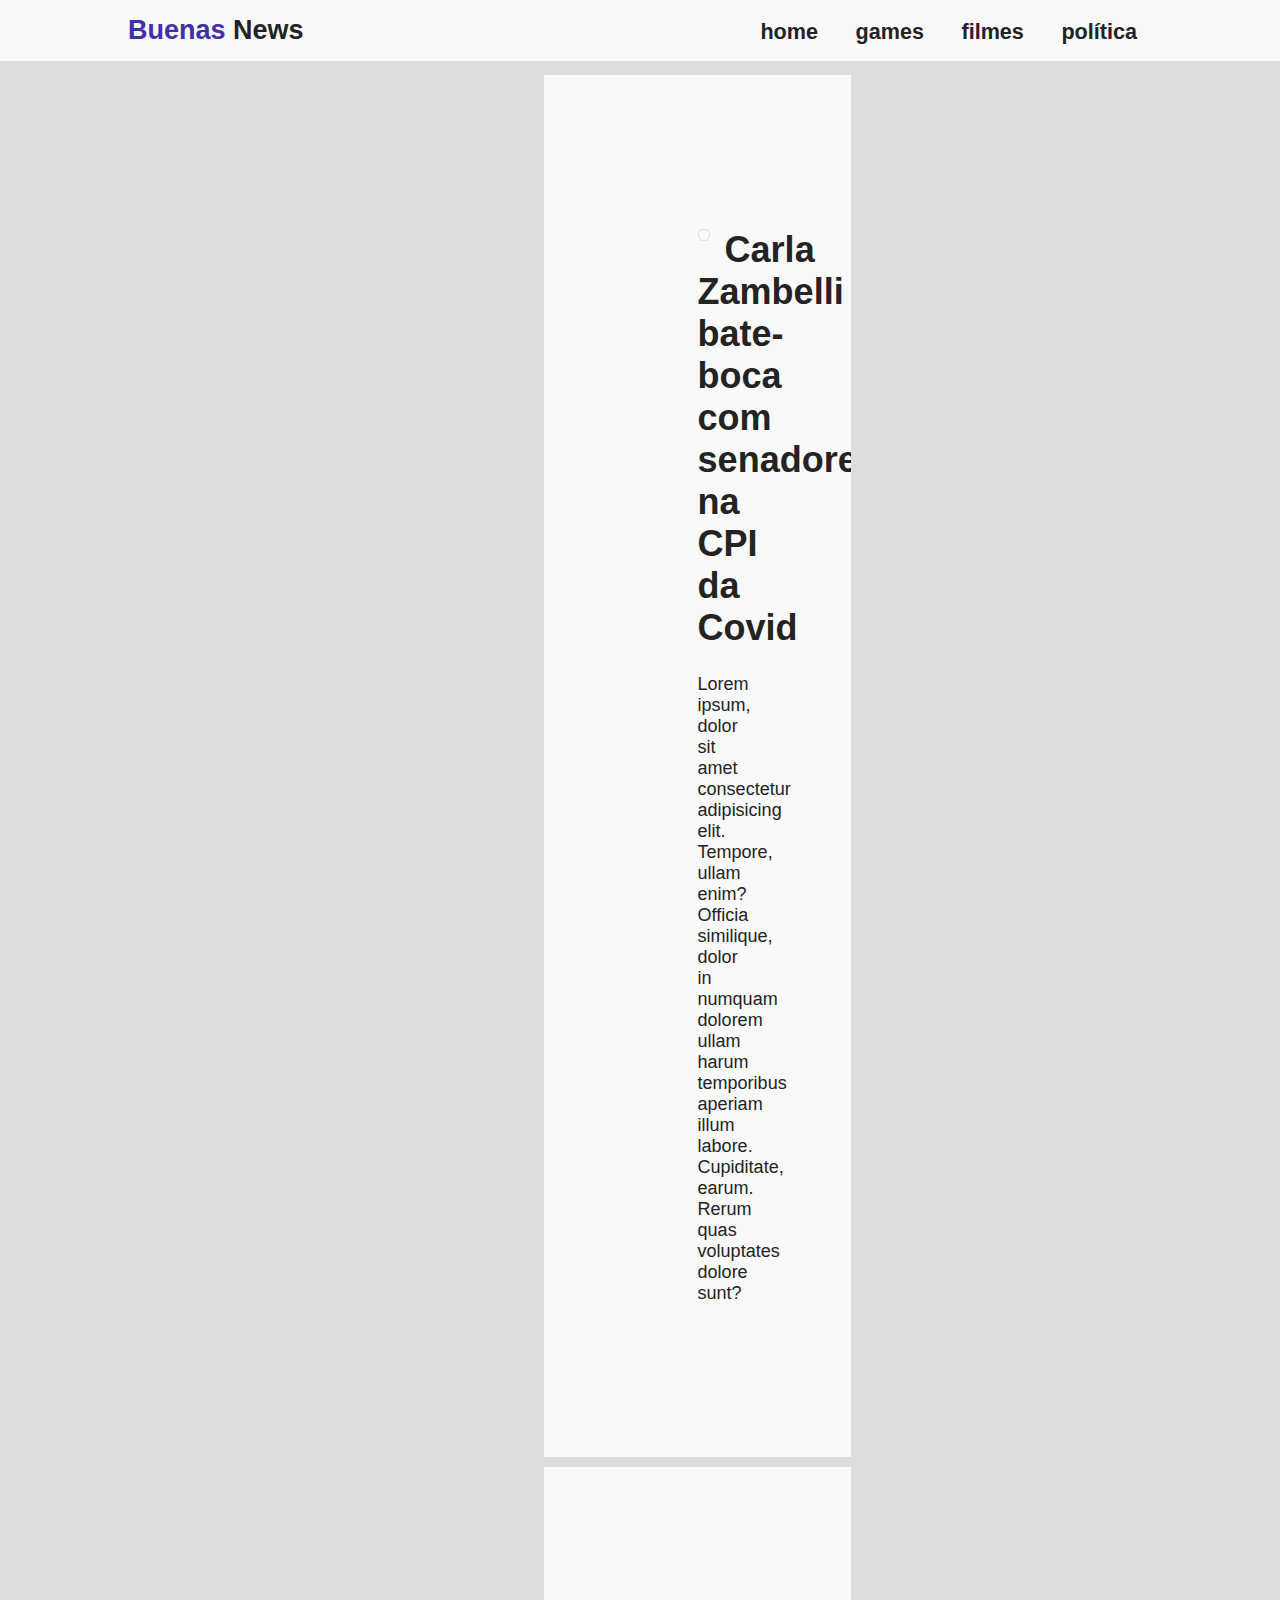
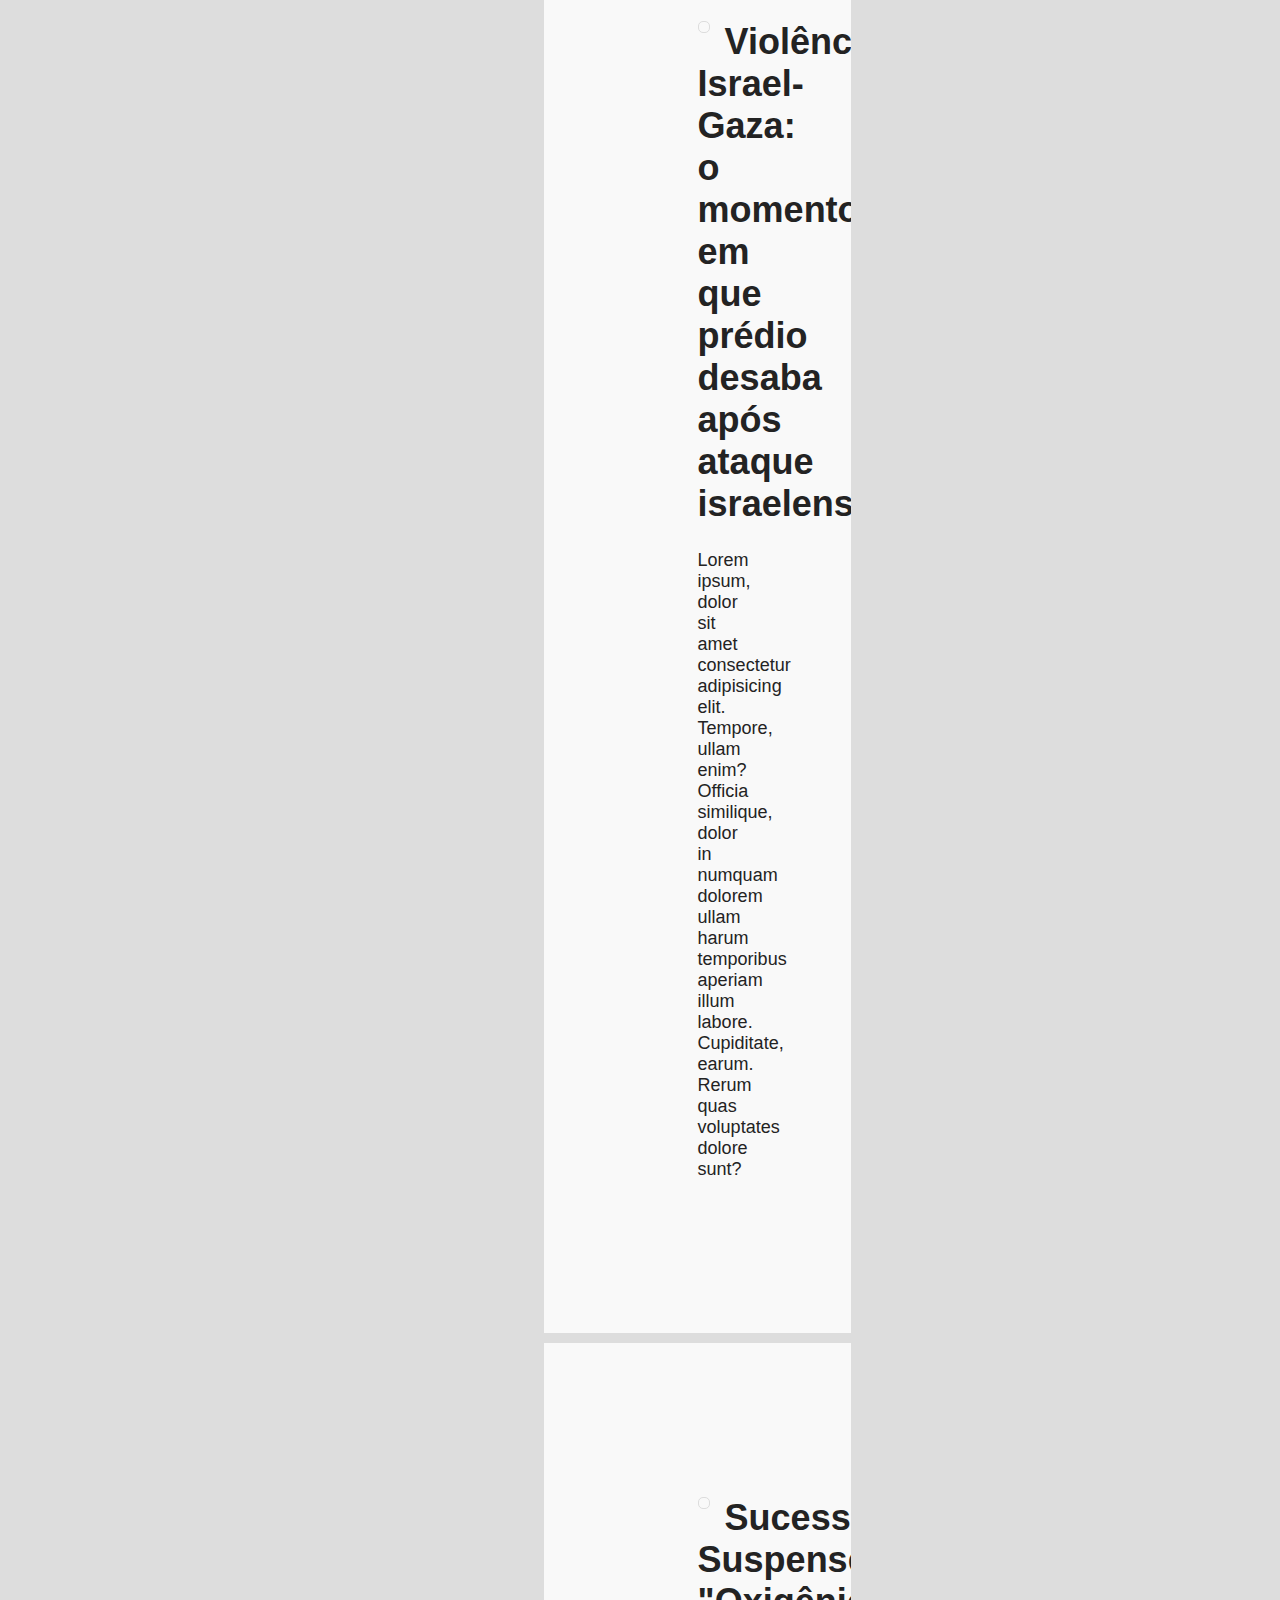
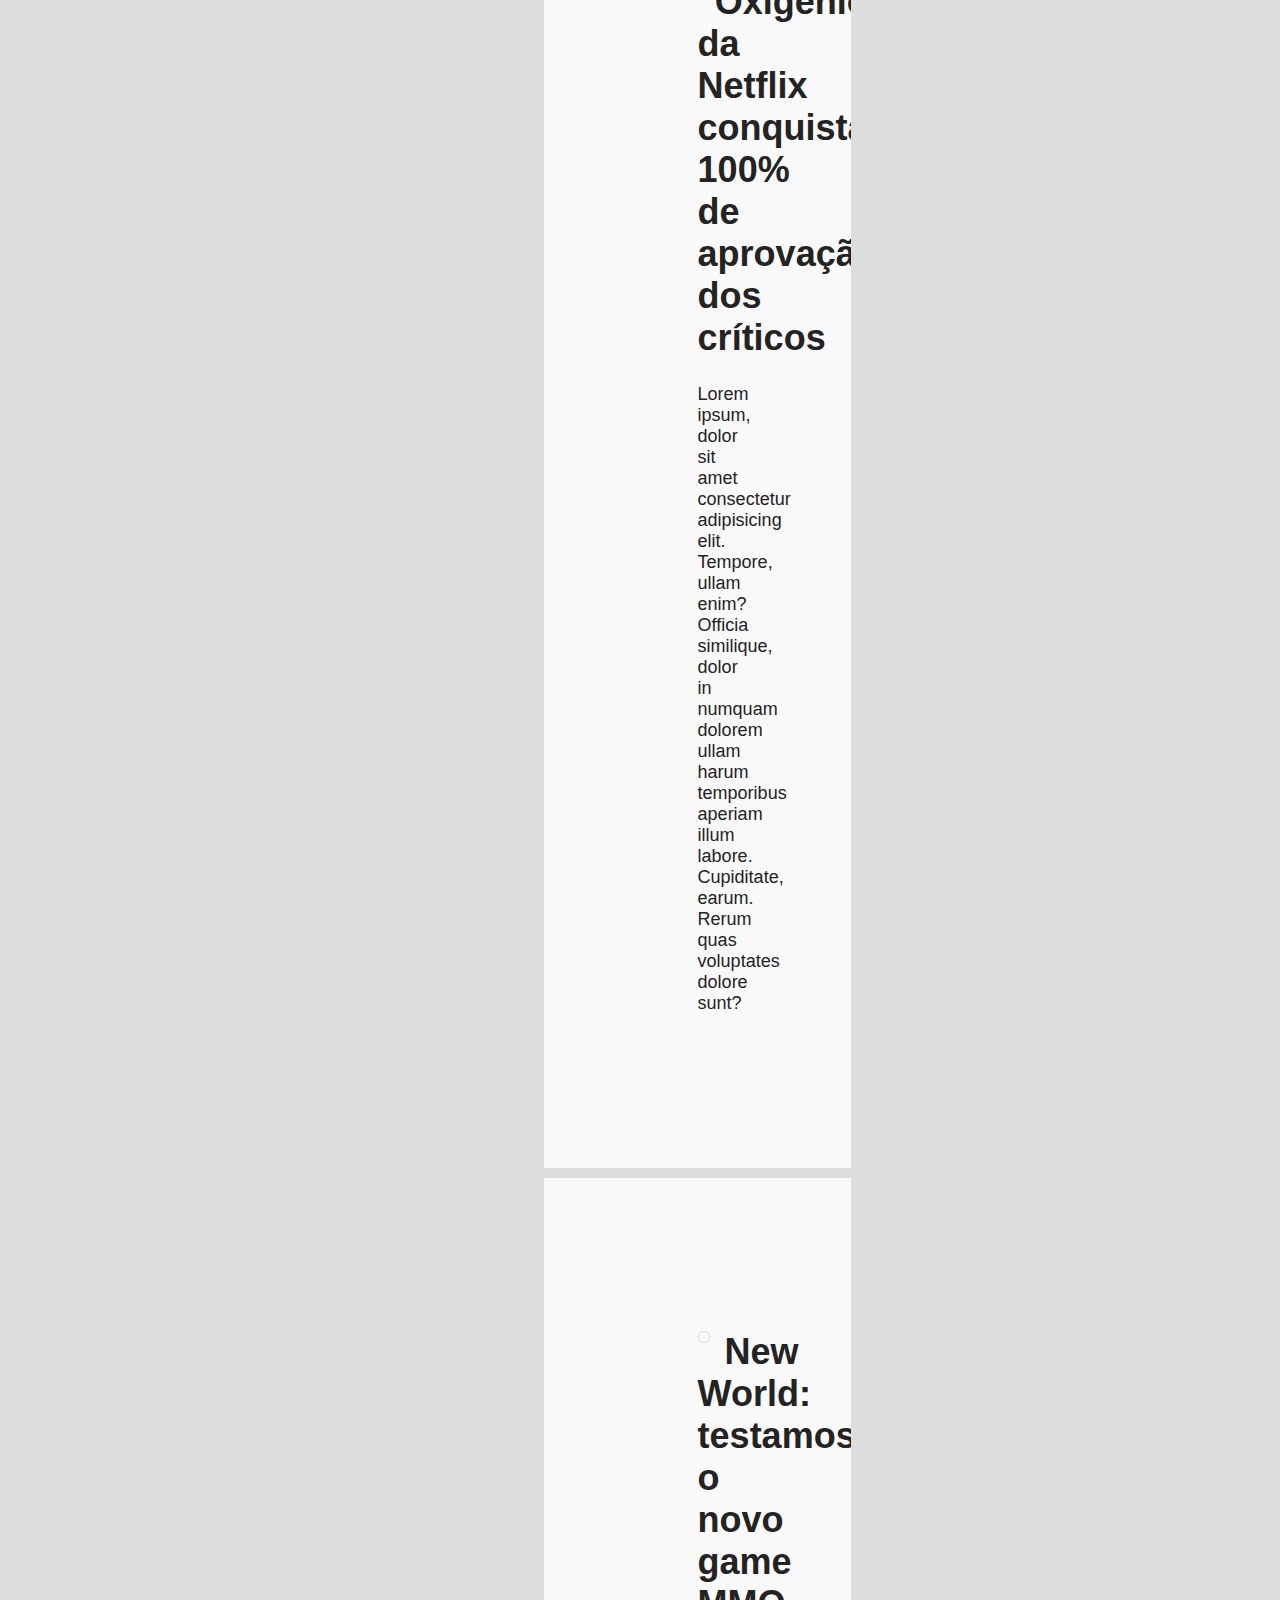
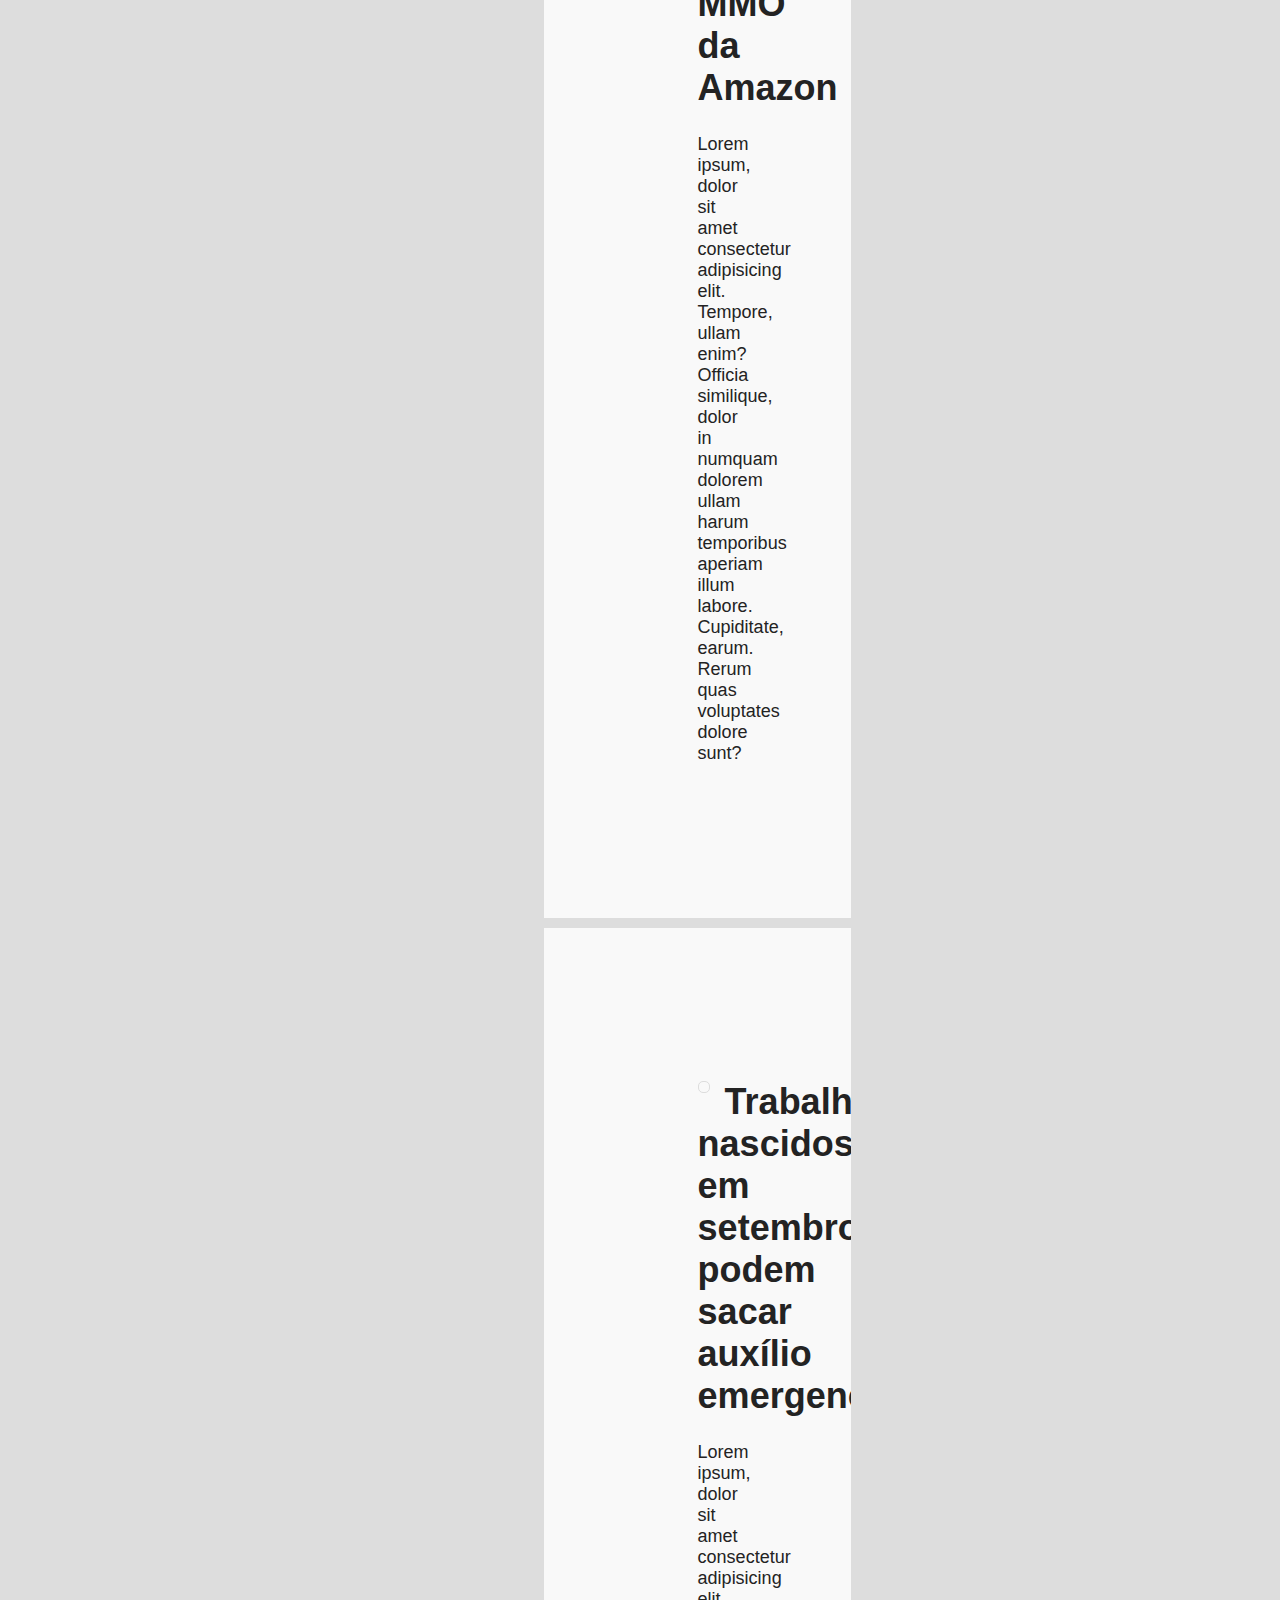
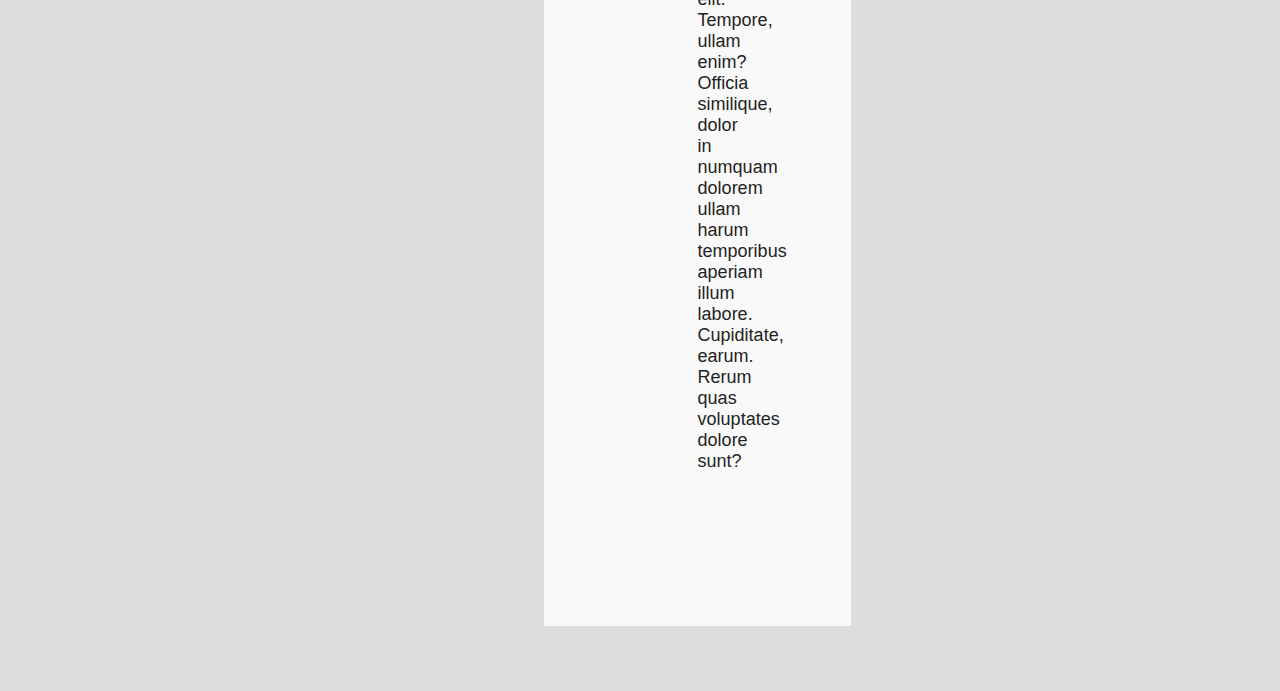
<file: 2.2 Blog de Noticias - Media Query/index.html>
<!DOCTYPE html>
<html lang="pt-br">
<head>
    <meta charset="UTF-8">
    <meta name="author" content="Jonatan Azevedo">
    <meta name="description" content="Blog de Notícias com Layout Semântico HTML5 e Media Queries">
    <meta name="keywords" content="layout semantico html5 blog news noticias filmes series games politica conflito media queries">
    <meta http-equiv="X-UA-Compatible" content="IE=edge">
    <meta name="viewport" content="width=device-width, initial-scale=1.0">
    <title>Buenas News</title>
    <link rel="stylesheet" href="css/style.css">
</head>
<body>
    <nav>
        <div class="logotipo">
            <span>Buenas </span> News
        </div>

        <div class="menu">
            <a href="#">home</a>
            <a href="#">games</a>
            <a href="#">filmes</a>
            <a href="#">política</a>
        </div>
    </nav>

    <section>
        <!-- Noticia 1 -->
        <article>
            <img src="img/noticia-001.png">
            <h1>Carla Zambelli bate-boca com senadores na CPI da Covid</h1>
            <p>Lorem ipsum, dolor sit amet consectetur adipisicing elit. Tempore, ullam enim? Officia similique, dolor in numquam dolorem ullam harum temporibus aperiam illum labore. Cupiditate, earum. Rerum quas voluptates dolore sunt?</p>
        </article>

        <!-- Noticia 2 -->
        <article>
            <img src="img/noticia-002.png">
            <h1>Violência Israel-Gaza: o momento em que prédio desaba após ataque israelense</h1>
            <p>Lorem ipsum, dolor sit amet consectetur adipisicing elit. Tempore, ullam enim? Officia similique, dolor in numquam dolorem ullam harum temporibus aperiam illum labore. Cupiditate, earum. Rerum quas voluptates dolore sunt?</p>
        </article>

        <!-- Noticia 3 -->
        <article>
            <img src="img/noticia-003.png">
            <h1>Sucesso! Suspense "Oxigênio" da Netflix conquista 100% de aprovação dos críticos</h1>
            <p>Lorem ipsum, dolor sit amet consectetur adipisicing elit. Tempore, ullam enim? Officia similique, dolor in numquam dolorem ullam harum temporibus aperiam illum labore. Cupiditate, earum. Rerum quas voluptates dolore sunt?</p>
        </article>

        <!-- Noticia 4 -->
        <article>
            <img src="img/noticia-004.png">
            <h1>New World: testamos o novo game MMO da Amazon</h1>
            <p>Lorem ipsum, dolor sit amet consectetur adipisicing elit. Tempore, ullam enim? Officia similique, dolor in numquam dolorem ullam harum temporibus aperiam illum labore. Cupiditate, earum. Rerum quas voluptates dolore sunt?</p>
        </article>

        <!-- Noticia 5 -->
        <article>
            <img src="img/noticia-005.png">
            <h1>Trabalhadores nascidos em setembro podem sacar auxílio emergencial</h1>
            <p>Lorem ipsum, dolor sit amet consectetur adipisicing elit. Tempore, ullam enim? Officia similique, dolor in numquam dolorem ullam harum temporibus aperiam illum labore. Cupiditate, earum. Rerum quas voluptates dolore sunt?</p>
        </article>

        <footer>
            
        </footer>
    </section>
</body>
</html>
</file>
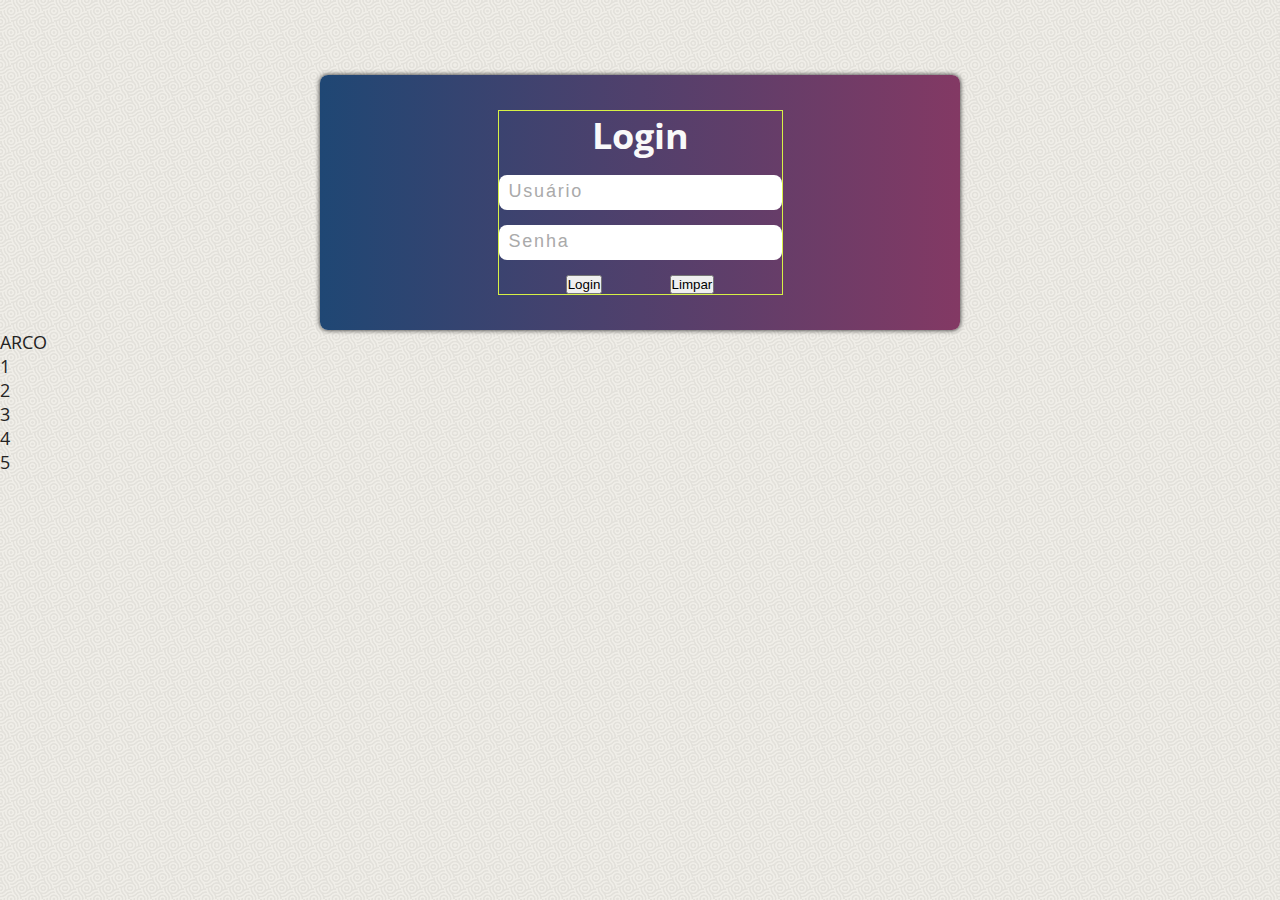
<file: 3. Tela de Login com flexbox/index.html>
<!DOCTYPE html>
<html lang="pt-br">
<head>
    <meta charset="UTF-8">
    <meta name="author" content="Jonatan D. Azevedo">
    <meta name="description" content="Tela de Login utilizando o CSS Flexbox">
    <meta name="keywords" content="tela, login, css, flexbox, responsivo">
    <meta http-equiv="X-UA-Compatible" content="IE=edge">
    <meta name="viewport" content="width=device-width, initial-scale=1.0">
    <title>Tela Login - Flexbox</title>
    <link rel="stylesheet" href="css/style.css">
</head>
<body>

    <div class="container">
        <form>
            <h1>Login</h1>

            <input type="text" placeholder="Usuário">
            <input type="password" placeholder="Senha">

            <div class="form-button">
                <button class="btn-login">Login</button>
                <button type="reset" class="btn-limpar">Limpar</button>
            </div>
        </form>
    </div>

    <div class="arco"> ARCO</div>

    <footer>
        <div></div>
        <div>1</div>
        <div>2</div>
        <div>3</div>
        <div>4</div>
        <div>5</div>
        <div></div>
    </footer>
    
</body>
</html>
</file>
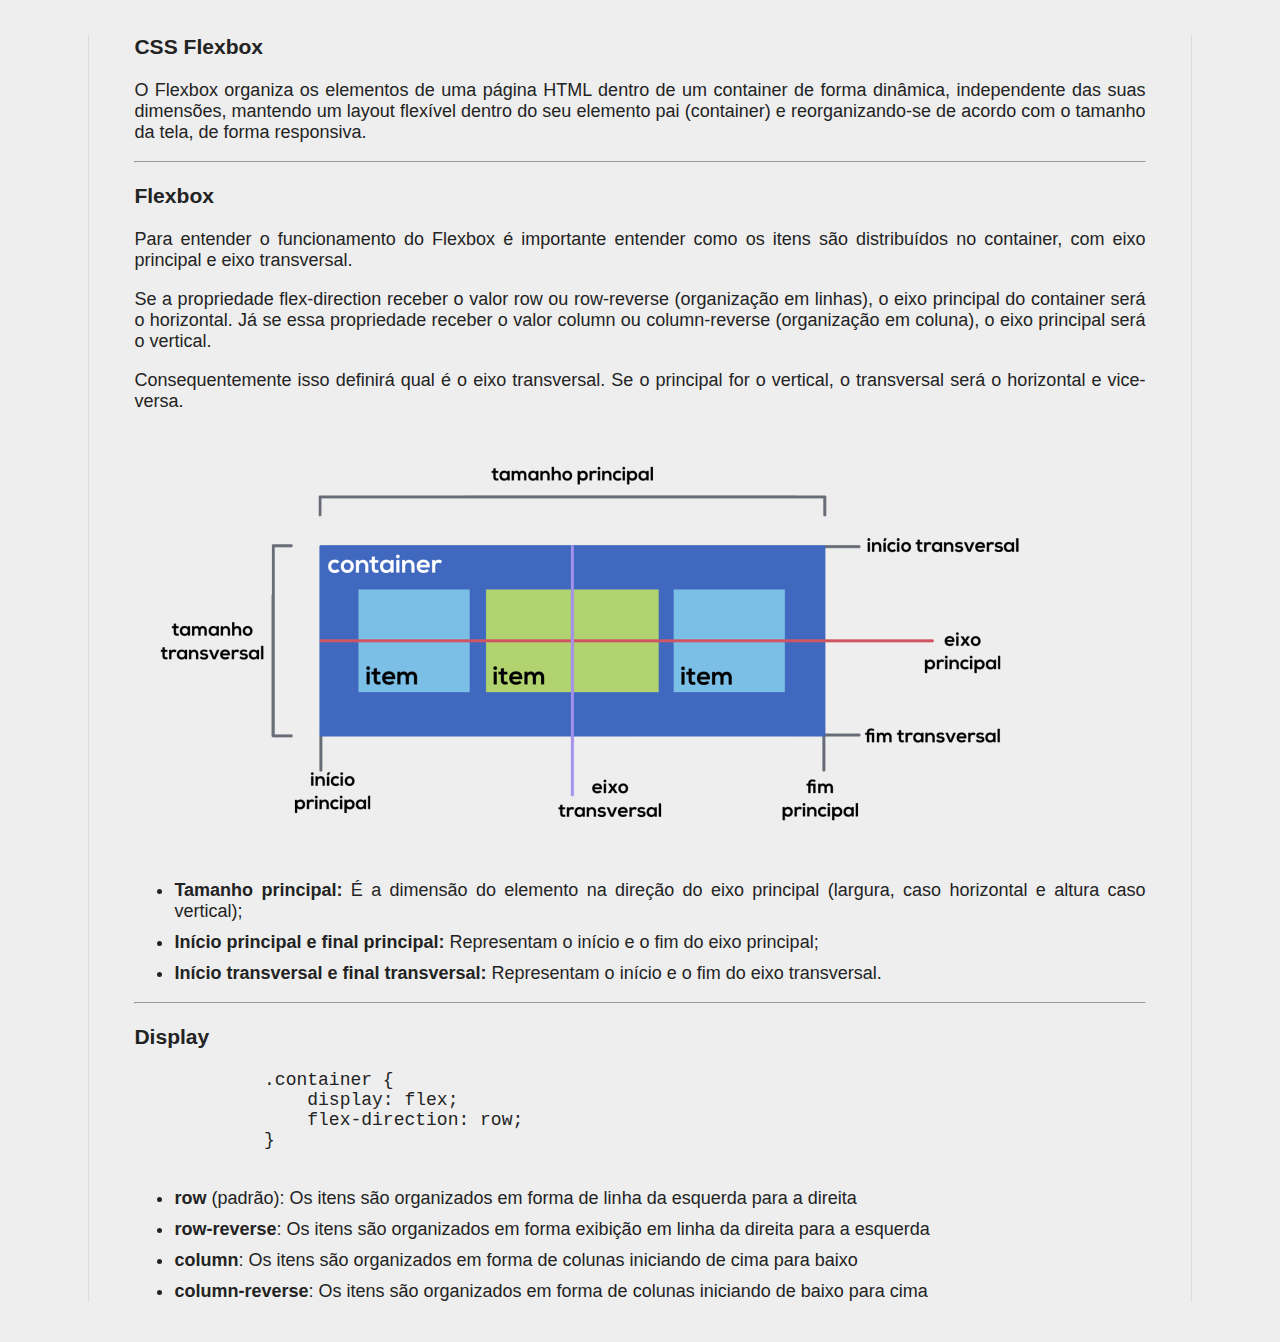
<file: CSS Flexbox/index.html>
<!DOCTYPE html>
<html lang="pt-br">
<head>
    <meta charset="UTF-8">
    <meta http-equiv="X-UA-Compatible" content="IE=edge">
    <meta name="viewport" content="width=device-width, initial-scale=1.0">
    <title>CSS Flexbox</title>
    <link rel="stylesheet" href="css/style.css">
</head>
<body>
    <main>
        <h3>CSS Flexbox</h3>

        <p>
            O Flexbox organiza os elementos de uma página HTML dentro de um container de forma dinâmica, independente das suas dimensões, mantendo um layout flexível dentro do seu elemento pai (container) e reorganizando-se de acordo com o tamanho da tela, de forma responsiva.
        </p>

        <hr>
        <h3>Flexbox</h3>

        <p>Para entender o <span>funcionamento do Flexbox</span> é importante entender como os itens são distribuídos no container, com eixo principal e eixo transversal.
        </p>

        <p>
            Se a propriedade <span>flex-direction</span> receber o valor <span>row</span> ou <span>row-reverse</span> (organização em linhas), o eixo principal do container será o horizontal. Já se essa propriedade receber o valor <span>column</span> ou <span>column-reverse</span> (organização em coluna), o eixo principal será o vertical. 
        </p>

        <p>Consequentemente isso definirá qual é o eixo transversal. Se o principal for o vertical, o transversal será o horizontal e vice-versa.
        </p>

        <img src="img/alinhamento-flexbox.png">

        <ul>
            <li>
                <span>Tamanho principal:</span> É a dimensão do elemento na direção do eixo principal (largura, caso horizontal e altura caso vertical);
            </li>

            <li>
                <span>Início principal e final principal:</span> Representam o início e o fim do eixo principal;
            </li>

            <li>
                <span>Início transversal e final transversal:</span> Representam o início e o fim do eixo transversal.
            </li>
        </ul>

        <hr>
        <h3>Display</h3>

        <pre>
            .container {
                display: flex;
                flex-direction: row;
            }
        </pre>

        <ul>
            <li>
                <span>row</span> (padrão): Os itens são organizados em forma de linha da esquerda para a direita
            </li>

            <li>
                <span>row-reverse</span>: Os itens são organizados em forma exibição em linha da direita para a esquerda
            </li>

            <li>
                <span>column</span>: Os itens são organizados em forma de colunas iniciando de cima para baixo
            </li>

            <li>
                <span>column-reverse</span>: Os itens são organizados em forma de colunas iniciando de baixo para cima
            </li>
        </ul>
    </main>
</body>
</html>
</file>
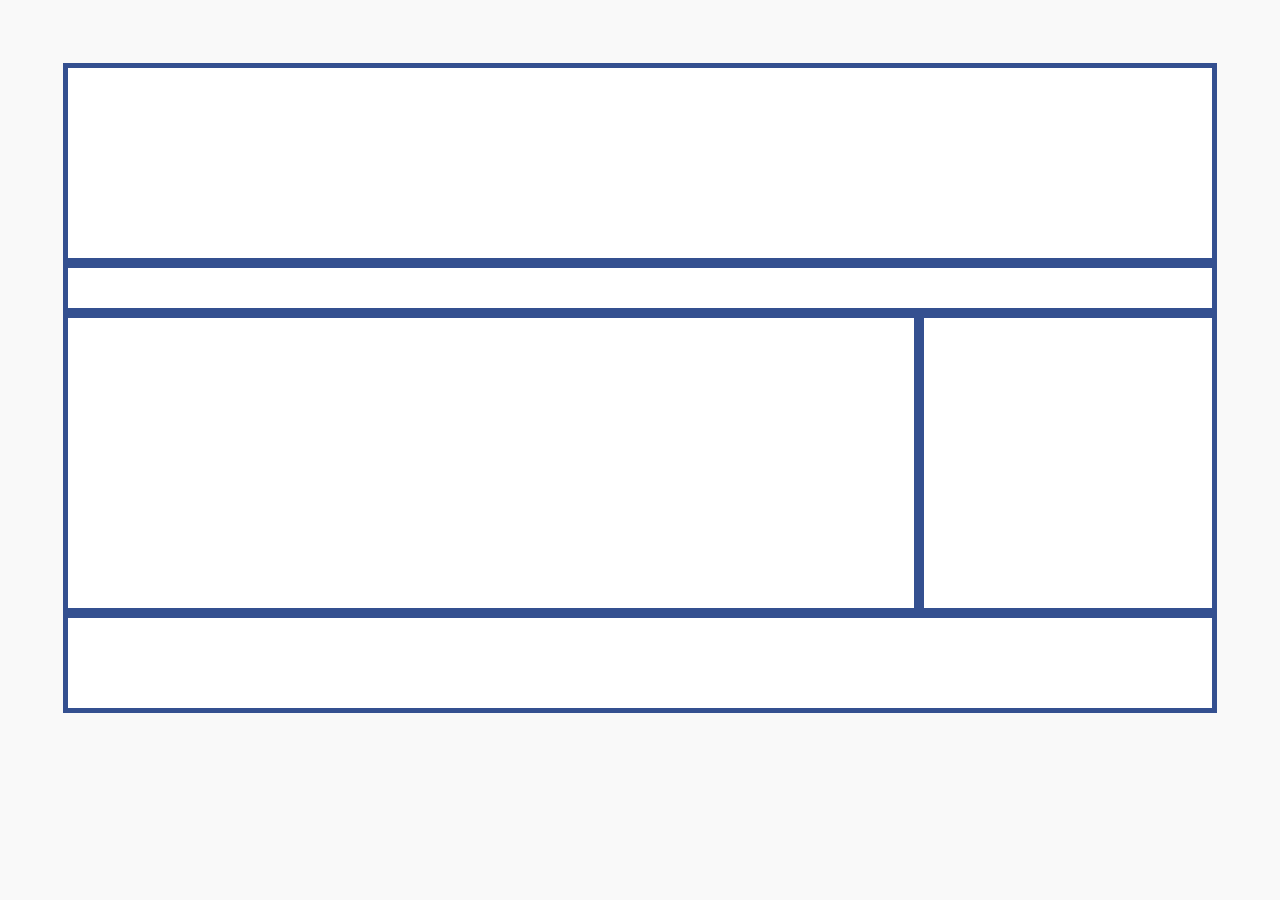
<file: Desafio/index.html>
<!DOCTYPE html>
<html lang="pt-br">
<head>
    <meta charset="UTF-8">
    <meta http-equiv="X-UA-Compatible" content="IE=edge">
    <meta name="viewport" content="width=device-width, initial-scale=1.0">
    <title>CSS Grid (básico)</title>
    <link rel="stylesheet" href="css/style.css">
</head>
<body>
    <div class="container">
        <div class="item banner"></div>
        <div class="item cabecalho"></div>
        <div class="item principal"></div>
        <div class="item lateral"></div>
        <div class="item rodape"></div>
    </div>
</body>
</html>
</file>
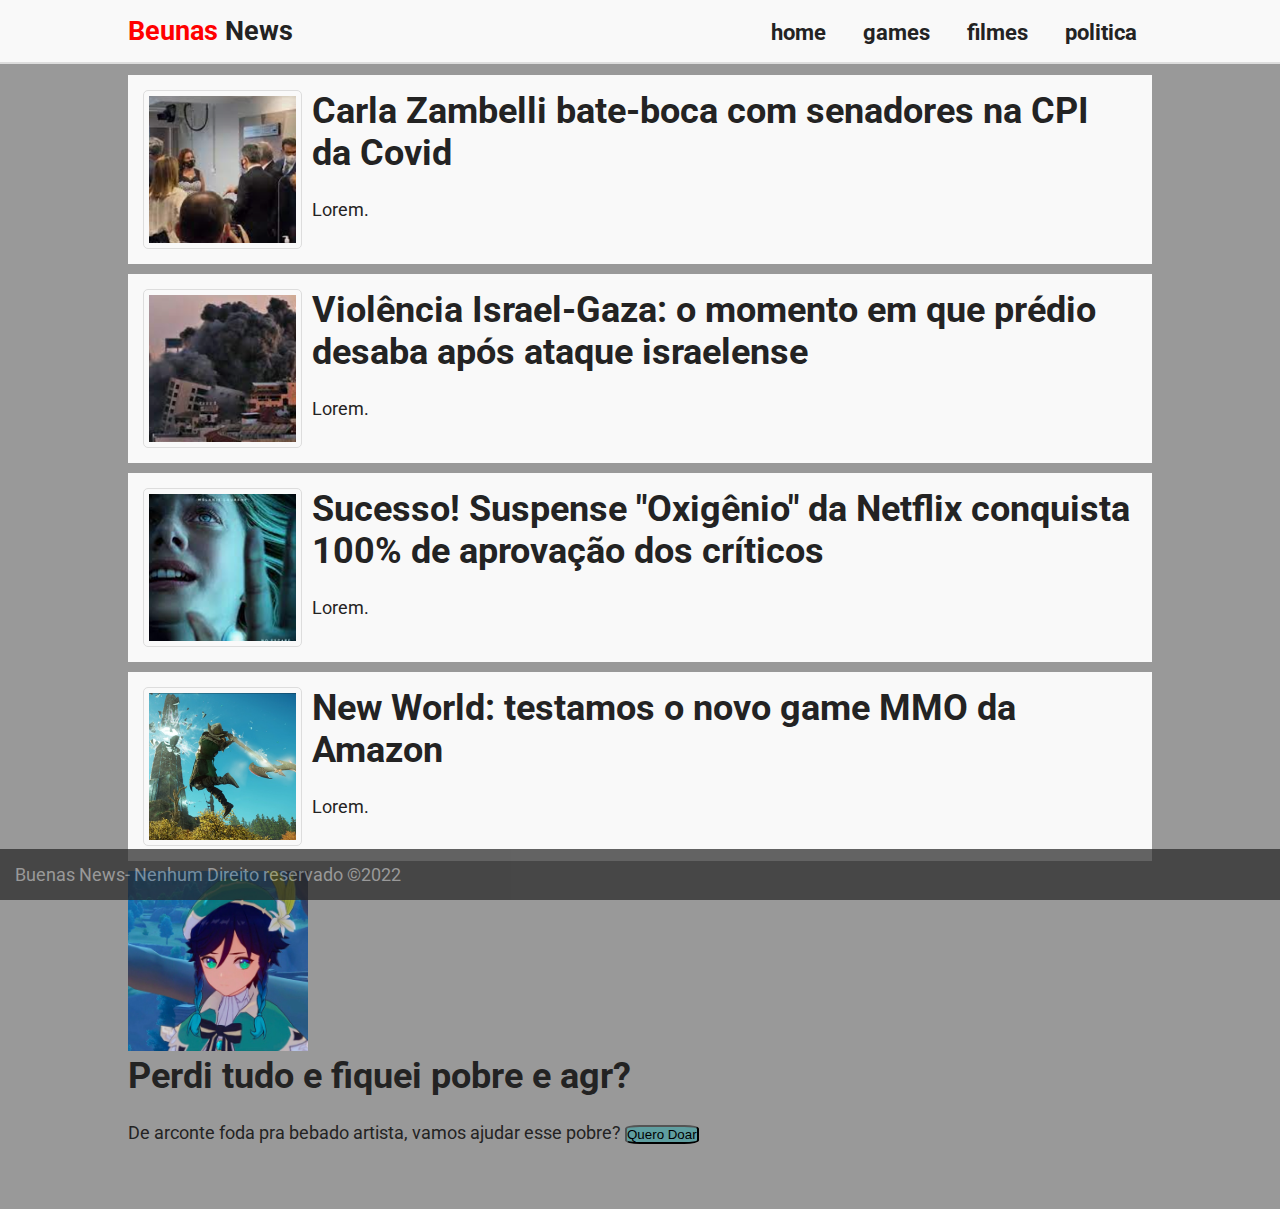
<file: Projeto 2 blog de noticias - 1/index.html>
<!DOCTYPE html>
<html lang="pt-br">
<head>
    <meta charset="UTF-8">
    <meta name="author" content="Eu?">
    <meta name="description" content="Blog de noticias com layout semântico HTML 5">
    <meta name="Keyword" content="Layot,semantico,html 5,blog,news,noticias,filmes,series,games,politica,conflitos, css 3">
    <meta http-equiv="X-UA-Compatible" content="IE=edge">
    <meta name="viewport" content="width=device-width, initial-scale=1.0">
    <link rel="stylesheet" href="style.css">
    <title>Buenas news</title>
</head>
<body>
    <nav>
        <a href="index.html" title="Buenas news">
        <div class="logotipo">
            <span>Beunas</span> News
        </div>
        </a>

        <div class="menu">
            <a href="#">home</a>
            <a href="#">games</a>
            <a href="#">filmes</a>
            <a href="#">politica</a>


        </div>
    </nav>
    <section>
        <!-- noticia 1 -->
        <article>
            <img src="img/noticia-001.png">
            <h1>Carla Zambelli bate-boca com senadores na CPI da Covid</h1>
            <p>Lorem.</p>
        </article>
        <article>
            <img src="img/noticia-002.png">
            <h1>Violência Israel-Gaza: o momento em que prédio desaba após ataque israelense</h1>
            <p>Lorem.</p>
        </article>
        <article>
            <img src="img/noticia-003.png">
            <h1>Sucesso! Suspense "Oxigênio" da Netflix conquista 100% de aprovação dos críticos</h1>
            <p>Lorem.</p>
        </article>
        <article>
            <img src="img/noticia-004.png">
            <h1>New World: testamos o novo game MMO da Amazon</h1>
            <p>Lorem.</p>
        </article>
        
            <img class="venti" src="img/venti.jpg">
            <h1>Perdi tudo e fiquei pobre e agr?</h1>

            
            <p>De arconte foda pra bebado artista, vamos ajudar esse pobre? <button style="color:black; background-color: cadetblue;border-radius: 20%;">Quero Doar</button></p>
        </article>
    </section>
    <footer>
        Buenas News- Nenhum Direito reservado &copy;2022
    </footer>
</body>
</html>
</file>
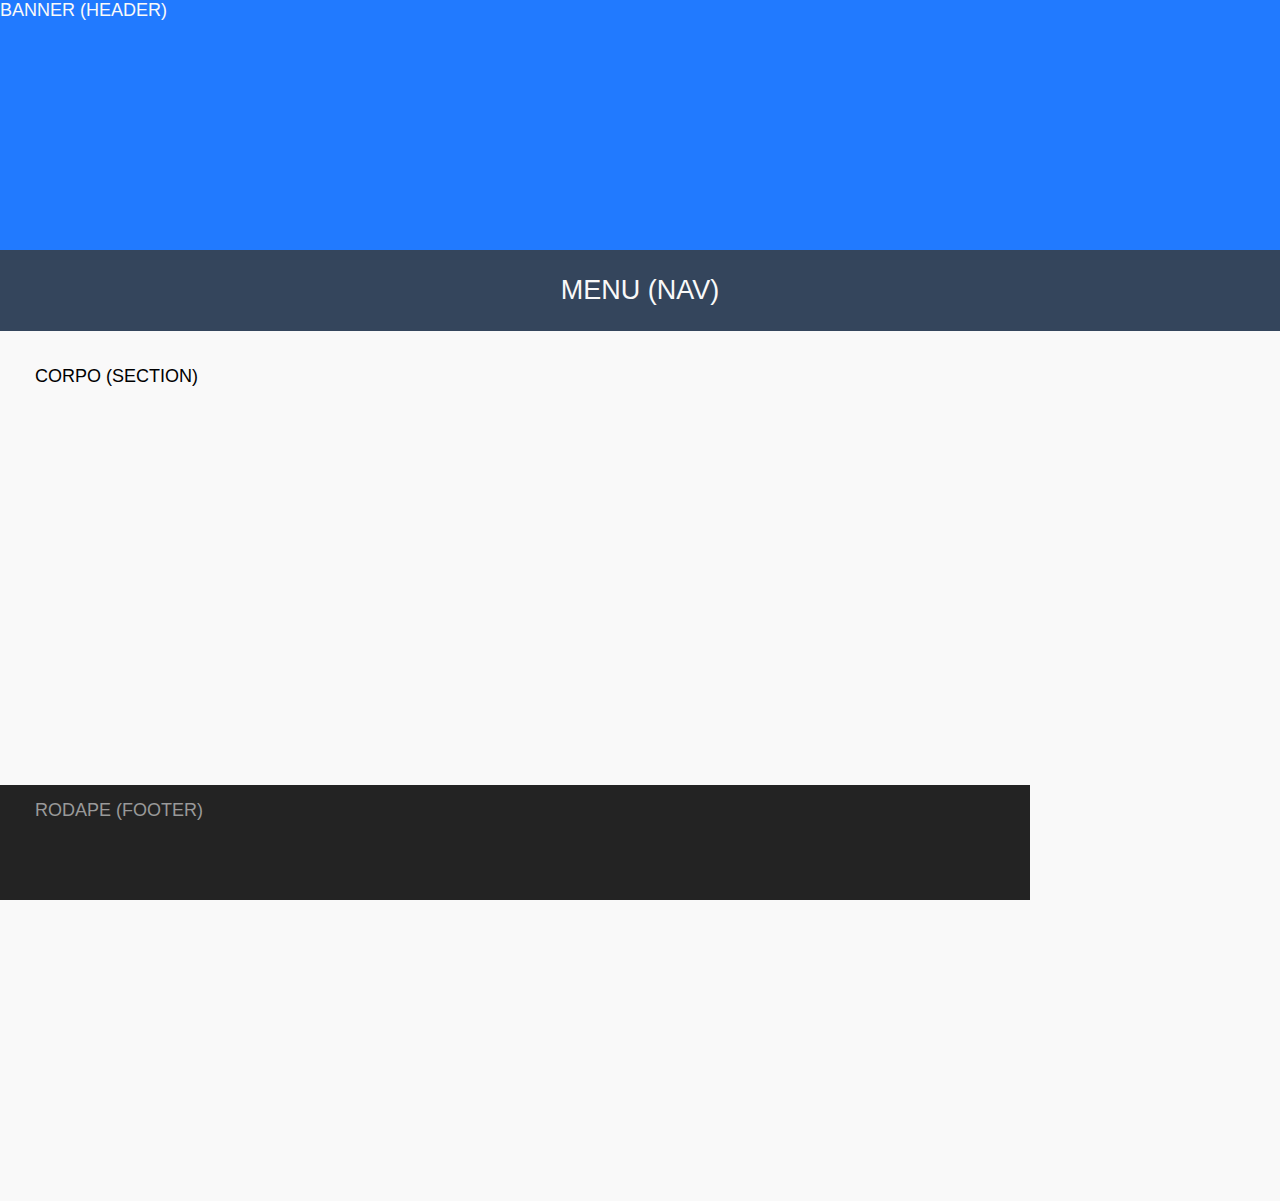
<file: Tags Semanticas/index.html>
<!DOCTYPE html>
<html lang="pt-br">
<head>
    <meta charset="UTF-8">
    <meta http-equiv="X-UA-Compatible" content="IE=edge">
    <meta name="viewport" content="width=device-width, initial-scale=1.0">
    <title>Tags Semânticas</title>
    <link rel="stylesheet" href="css/style.css">
</head>
<body>
    <!-- Todo com Divs -->
    <div class="banner">
        BANNER (HEADER)
    </div>

    <div class="menu">
        MENU (NAV)
    </div>

    <div class="corpo">
        CORPO (SECTION)
    </div>

    <div class="rodape">
        RODAPE (FOOTER)
    </div>
</body>
</html>
</file>
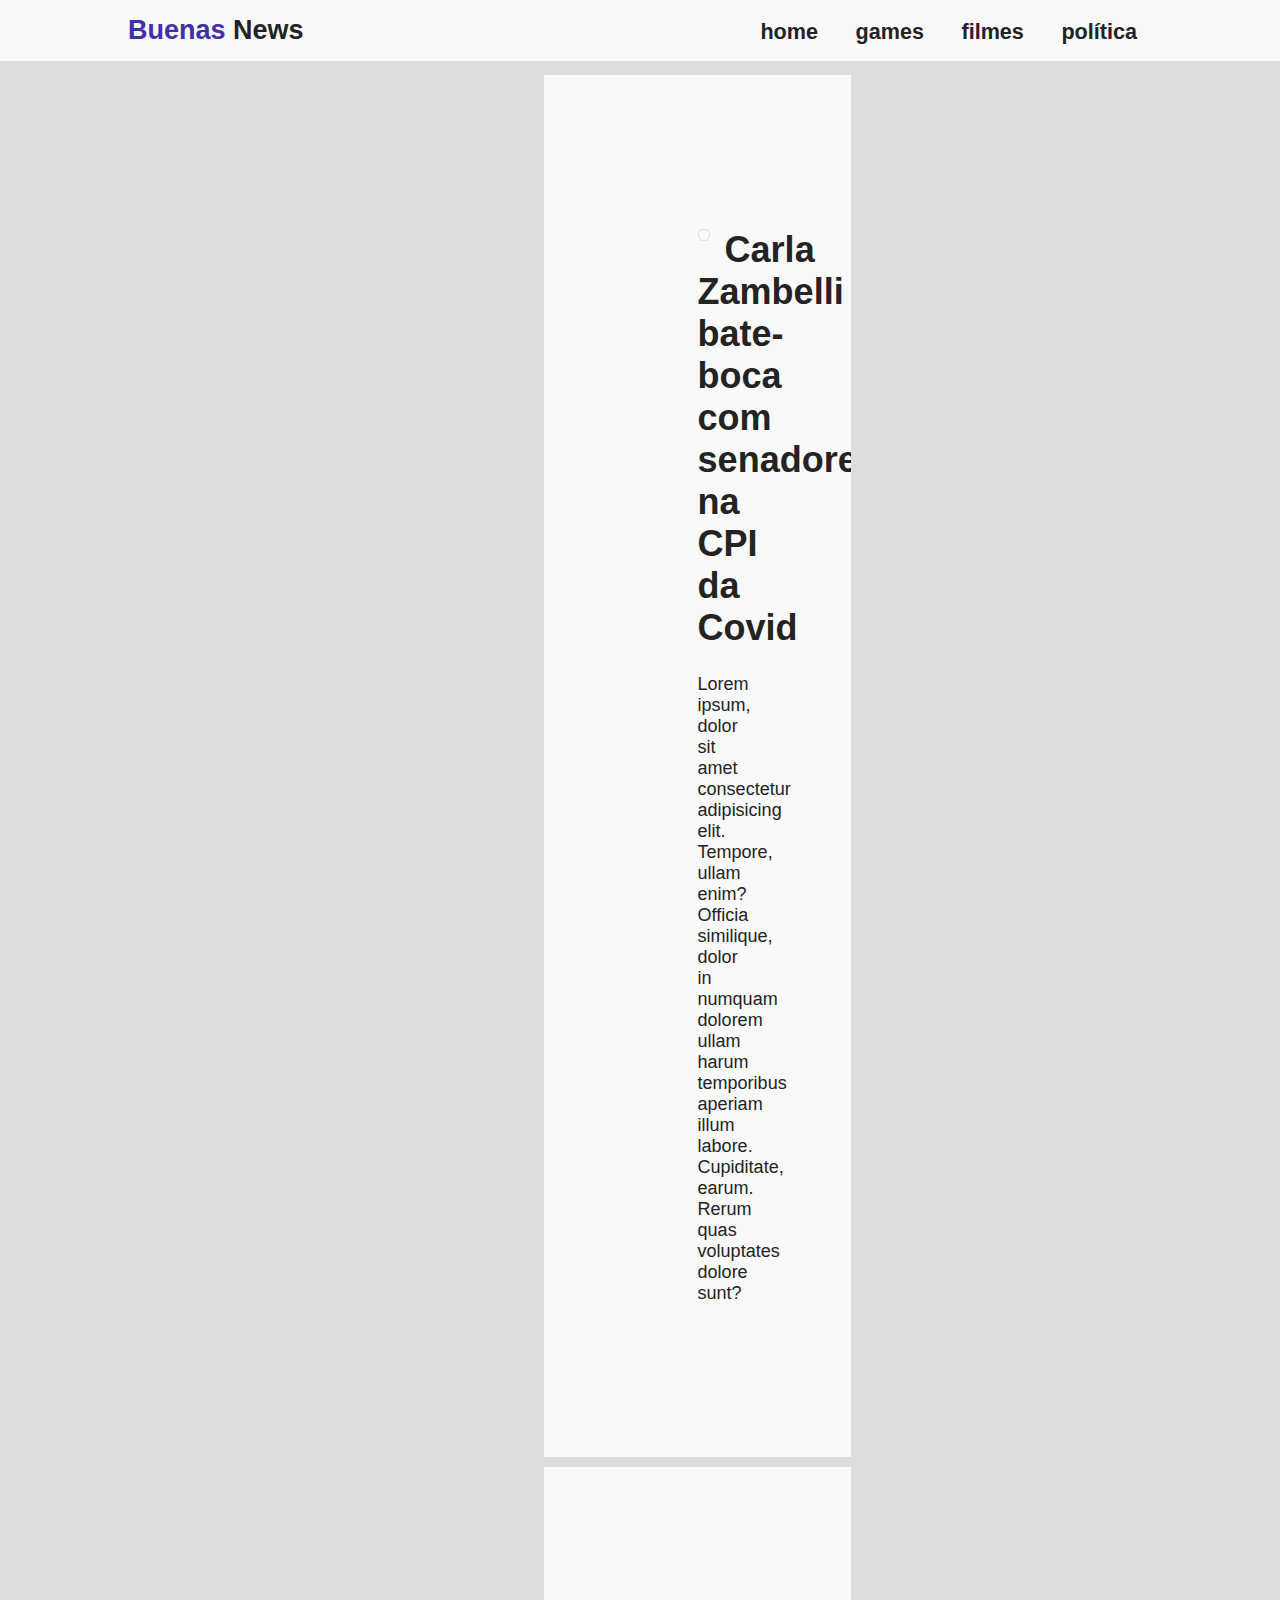
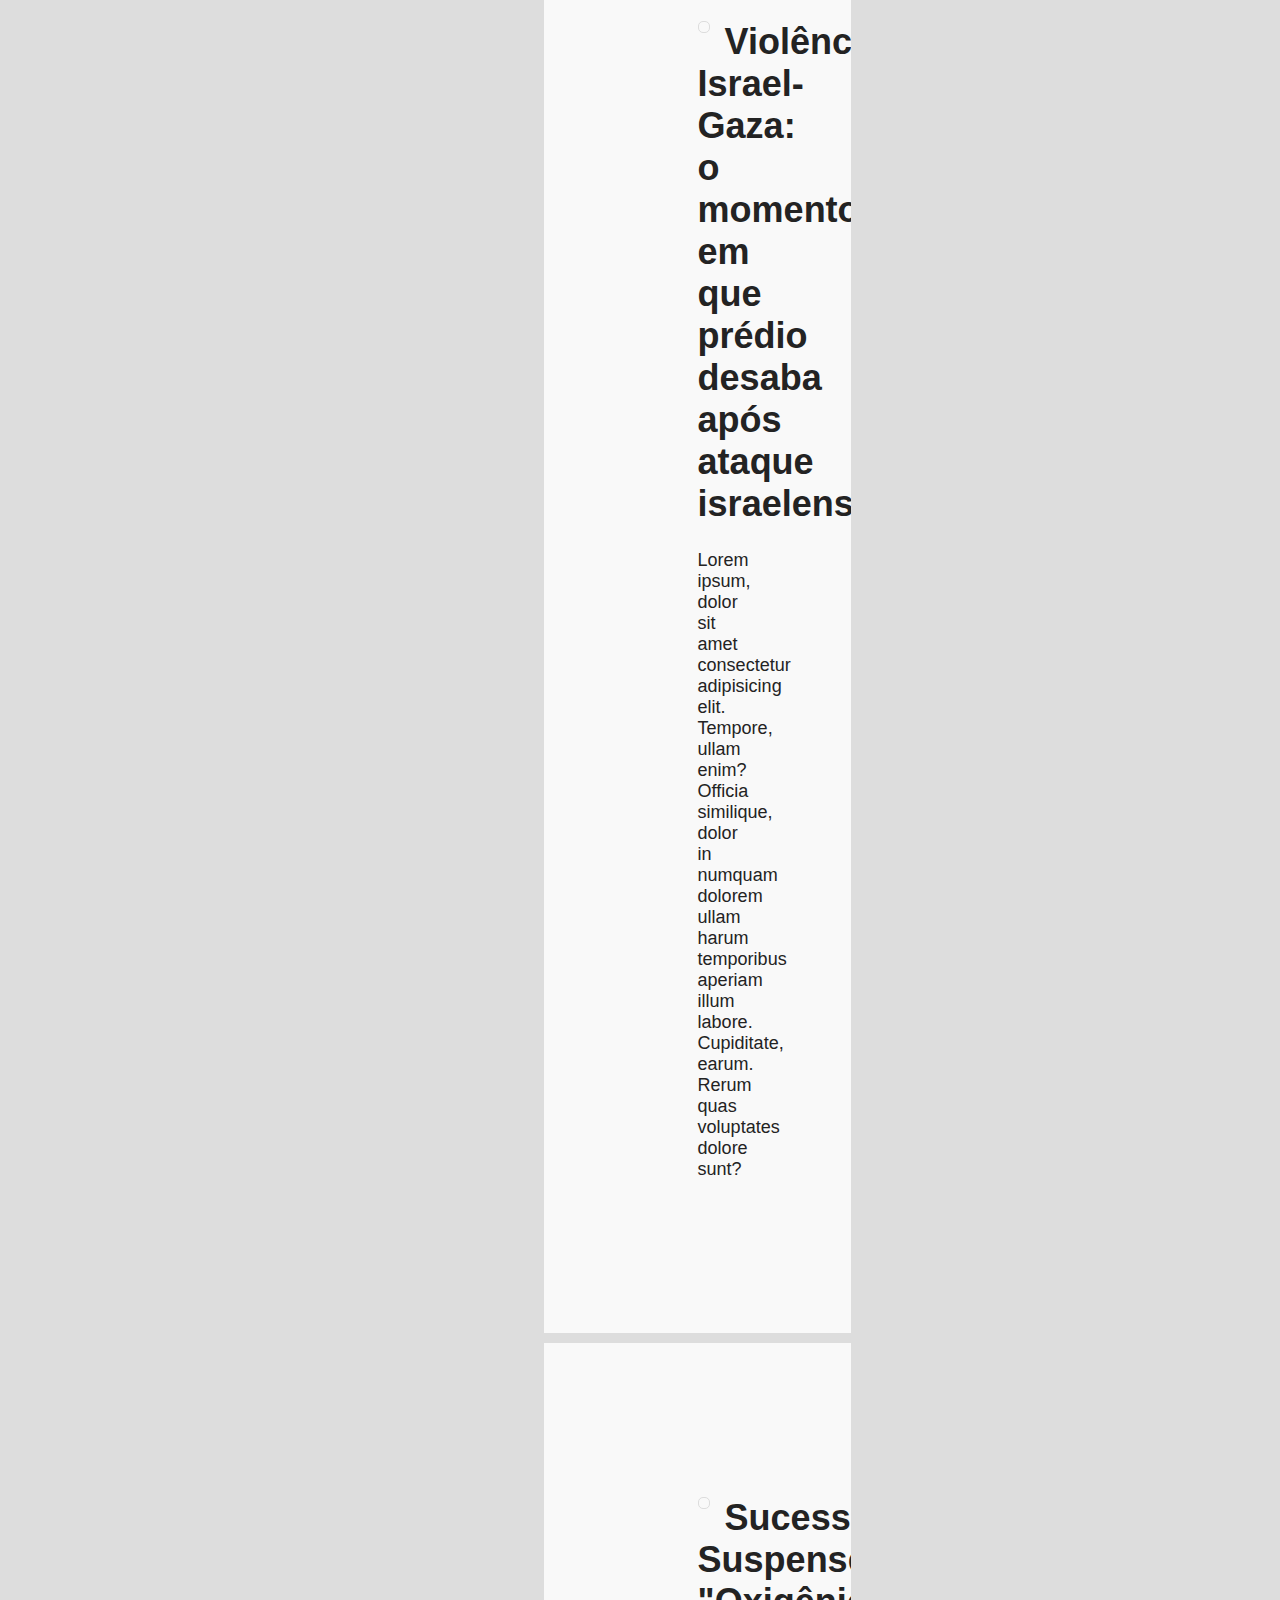
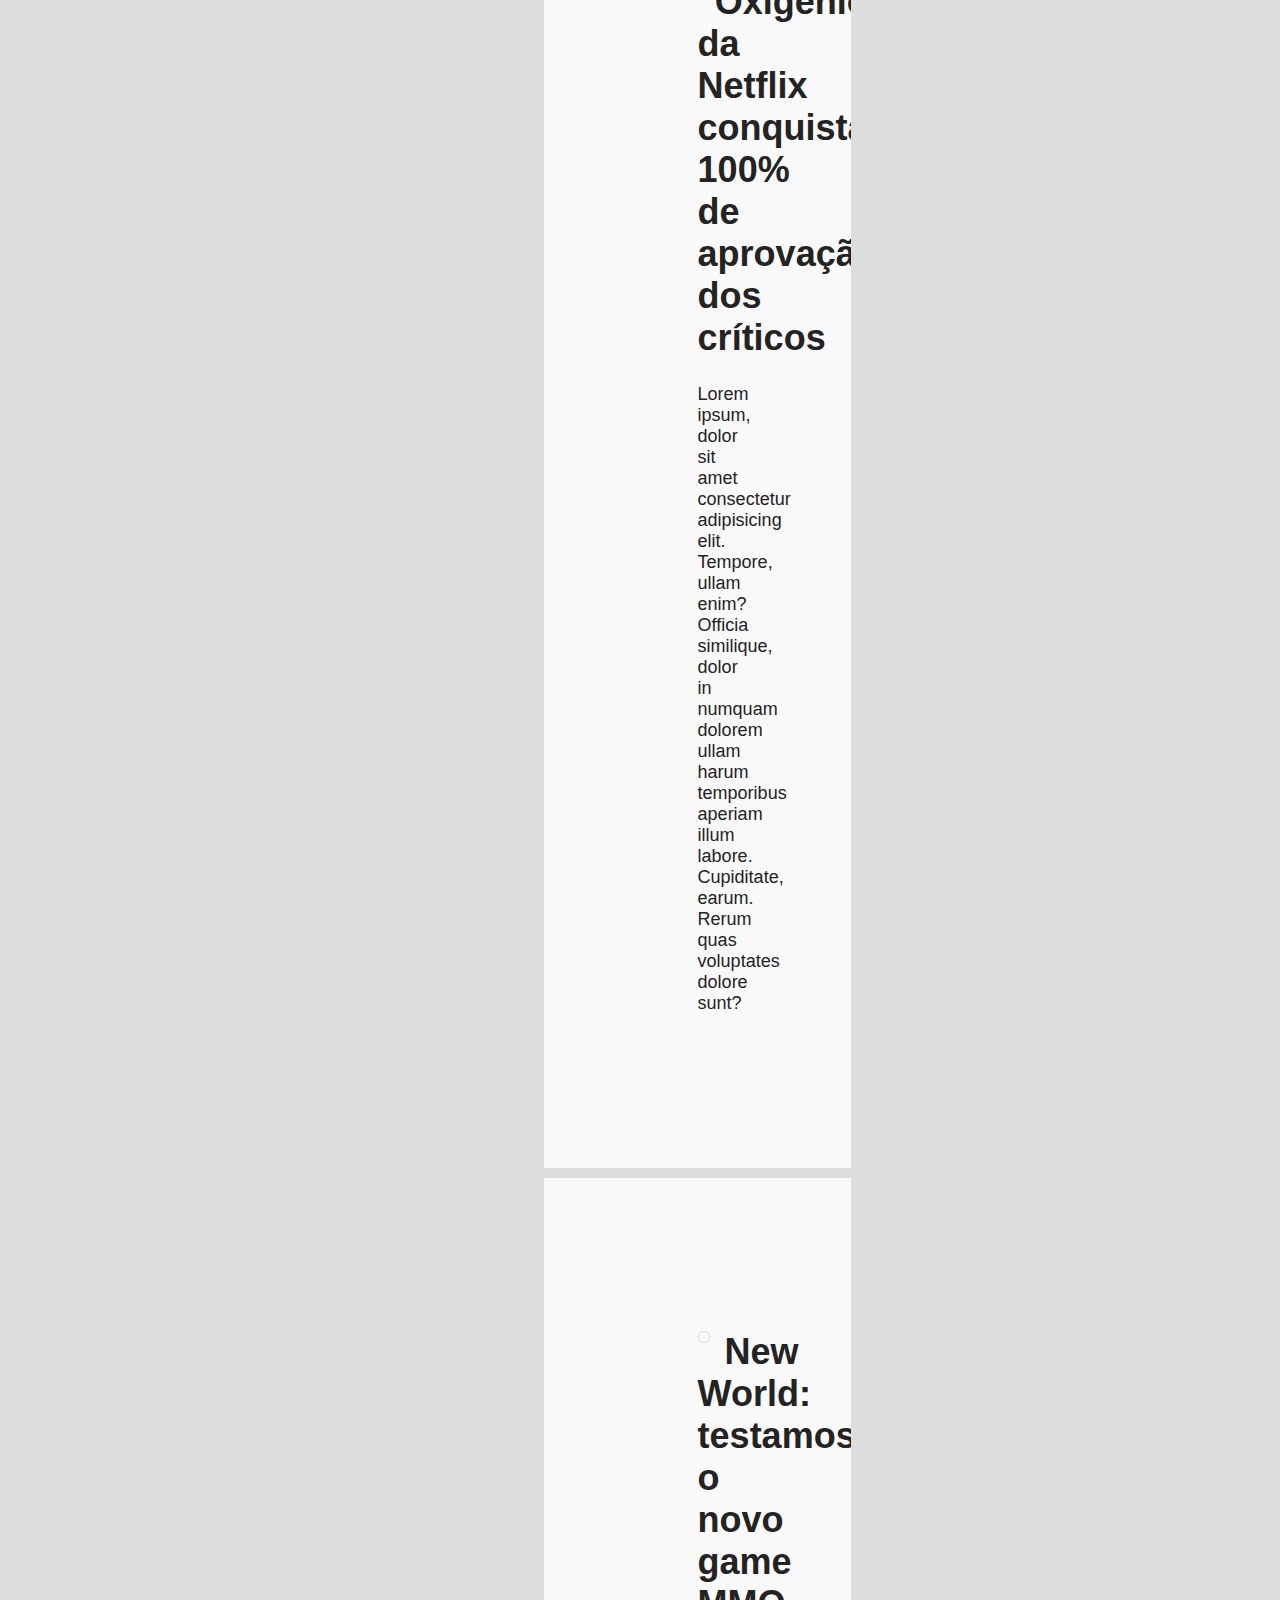
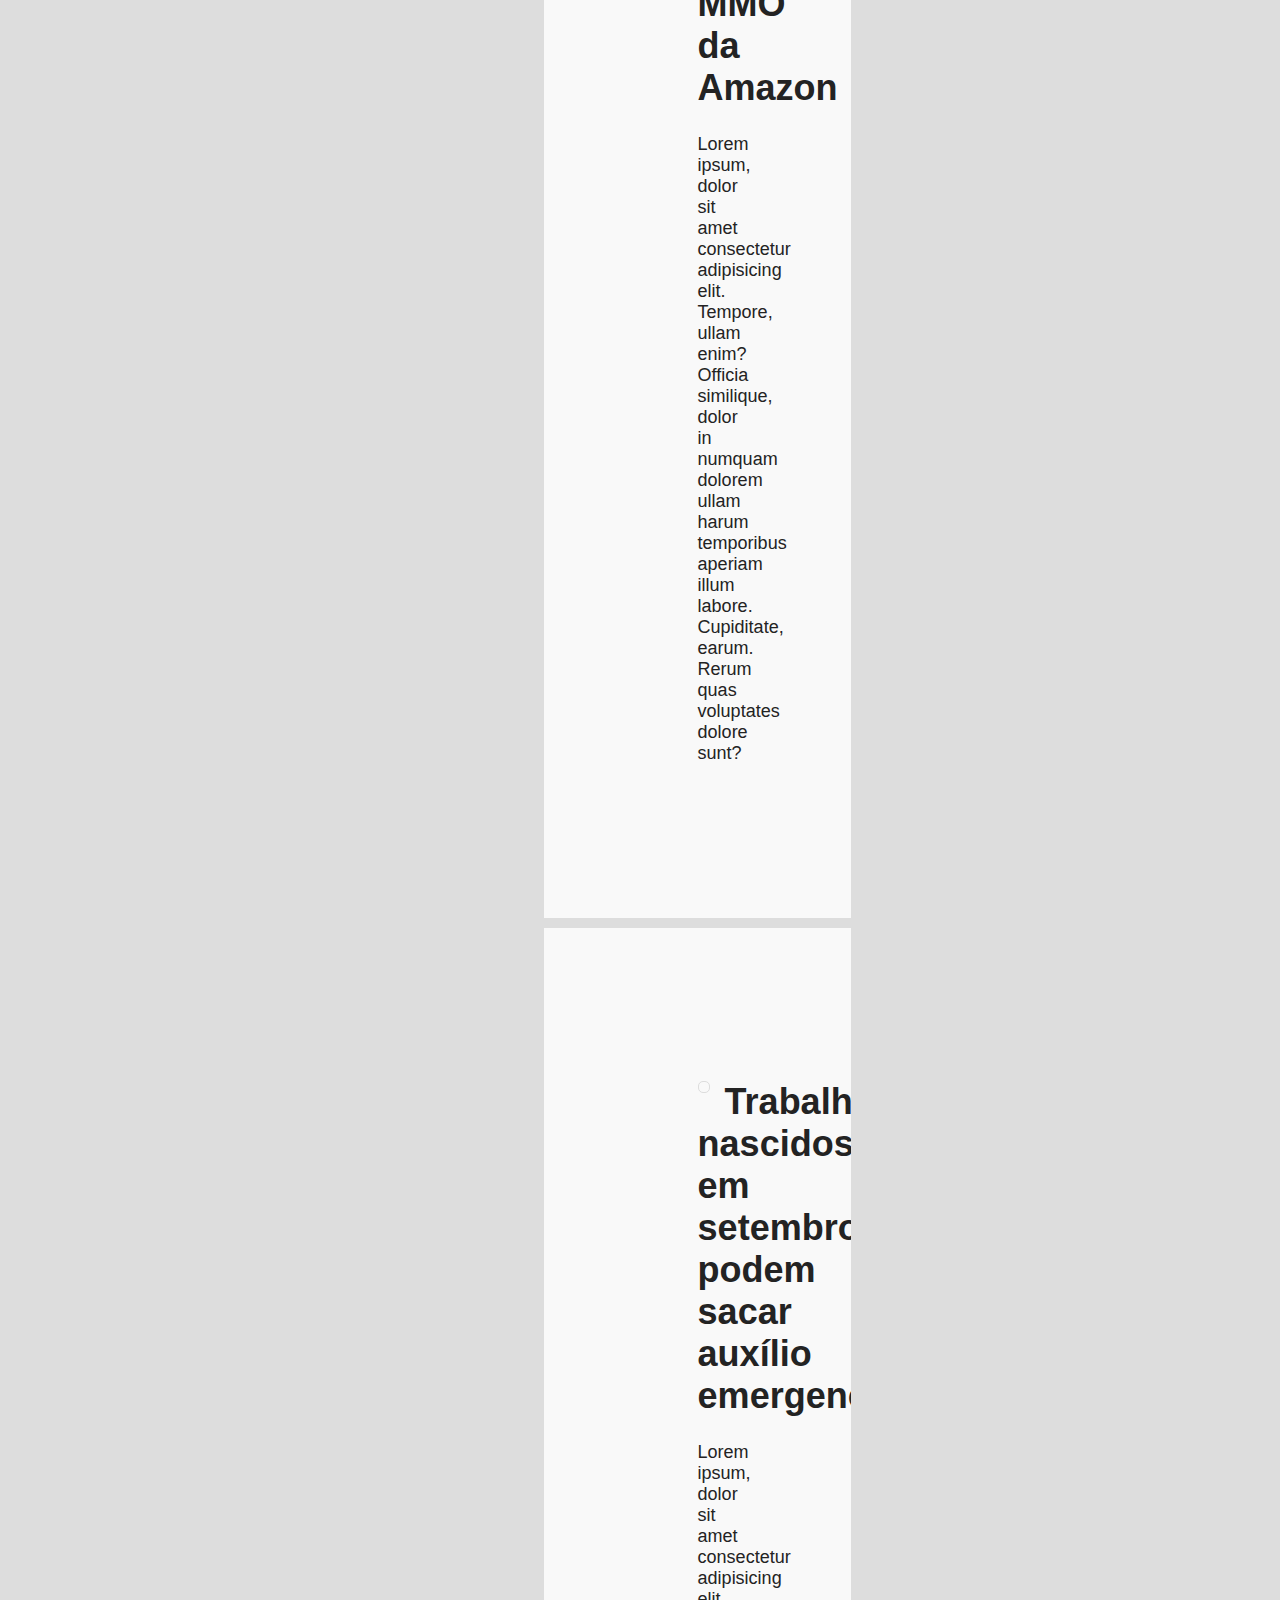
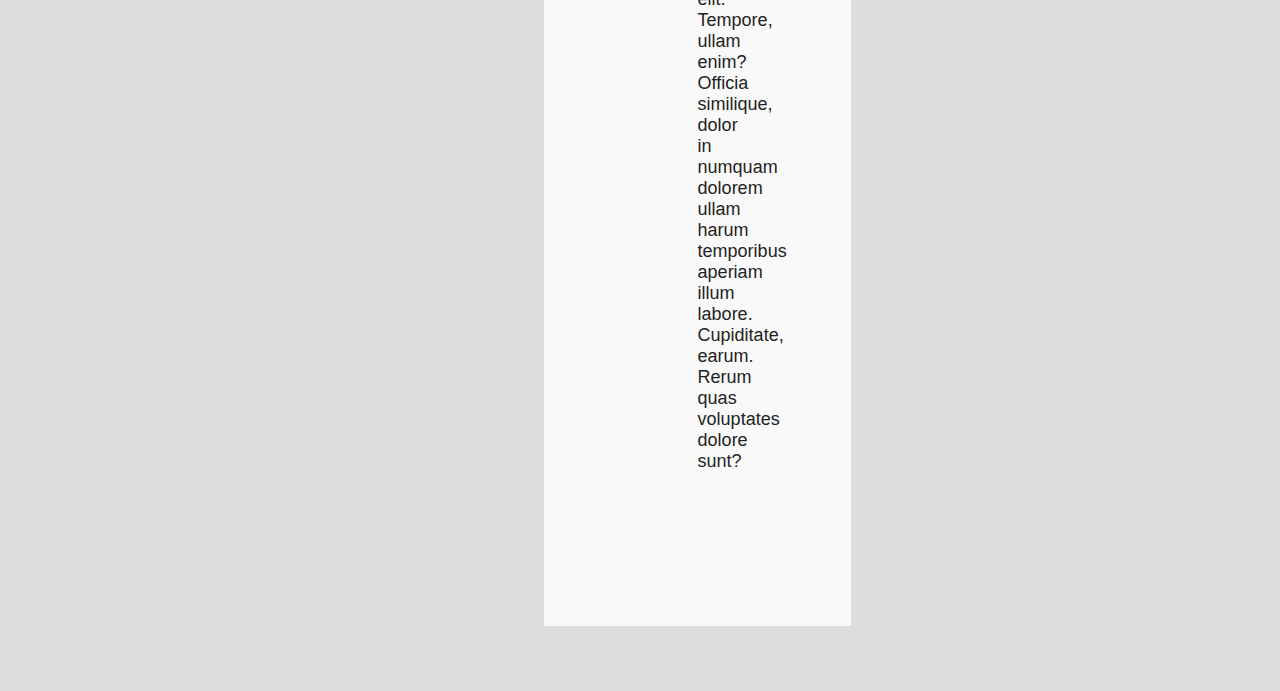
<file: 2.2 Blog de Noticias - Media Query/2.3 Blog de Noticias - Menu Hamburguer/index.html>
<!DOCTYPE html>
<html lang="pt-br">
<head>
    <meta charset="UTF-8">
    <meta name="author" content="Jonatan Azevedo">
    <meta name="description" content="Blog de Notícias com Layout Semântico HTML5 e Media Queries">
    <meta name="keywords" content="layout semantico html5 blog news noticias filmes series games politica conflito media queries">
    <meta http-equiv="X-UA-Compatible" content="IE=edge">
    <meta name="viewport" content="width=device-width, initial-scale=1.0">
    <title>Buenas News</title>
    <link rel="stylesheet" href="css/style.css">
</head>
<body>
    <nav>
        <div class="logotipo">
            <span>Buenas </span> News
        </div>

        <div class="menu">
            <a href="#">home</a>
            <a href="#">games</a>
            <a href="#">filmes</a>
            <a href="#">política</a>
        </div>
    </nav>

    <div class="drop-menu">
        <button class="drop-button">
            <span></span>
            <span></span>
            <span></span>
            <span></span>
        </button>
        
        <div class="drop-content">
            <a href="#">home</a>
            <a href="#">games</a>
            <a href="#">filmes</a>
            <a href="#">política</a>
        </div>
    </div>

    <section>
        <!-- Noticia 1 -->
        <article>
            <img src="img/noticia-001.png">
            <h1>Carla Zambelli bate-boca com senadores na CPI da Covid</h1>
            <p>Lorem ipsum, dolor sit amet consectetur adipisicing elit. Tempore, ullam enim? Officia similique, dolor in numquam dolorem ullam harum temporibus aperiam illum labore. Cupiditate, earum. Rerum quas voluptates dolore sunt?</p>
        </article>

        <!-- Noticia 2 -->
        <article>
            <img src="img/noticia-002.png">
            <h1>Violência Israel-Gaza: o momento em que prédio desaba após ataque israelense</h1>
            <p>Lorem ipsum, dolor sit amet consectetur adipisicing elit. Tempore, ullam enim? Officia similique, dolor in numquam dolorem ullam harum temporibus aperiam illum labore. Cupiditate, earum. Rerum quas voluptates dolore sunt?</p>
        </article>

        <!-- Noticia 3 -->
        <article>
            <img src="img/noticia-003.png">
            <h1>Sucesso! Suspense "Oxigênio" da Netflix conquista 100% de aprovação dos críticos</h1>
            <p>Lorem ipsum, dolor sit amet consectetur adipisicing elit. Tempore, ullam enim? Officia similique, dolor in numquam dolorem ullam harum temporibus aperiam illum labore. Cupiditate, earum. Rerum quas voluptates dolore sunt?</p>
        </article>

        <!-- Noticia 4 -->
        <article>
            <img src="img/noticia-004.png">
            <h1>New World: testamos o novo game MMO da Amazon</h1>
            <p>Lorem ipsum, dolor sit amet consectetur adipisicing elit. Tempore, ullam enim? Officia similique, dolor in numquam dolorem ullam harum temporibus aperiam illum labore. Cupiditate, earum. Rerum quas voluptates dolore sunt?</p>
        </article>

        <!-- Noticia 5 -->
        <article>
            <img src="img/noticia-005.png">
            <h1>Trabalhadores nascidos em setembro podem sacar auxílio emergencial</h1>
            <p>Lorem ipsum, dolor sit amet consectetur adipisicing elit. Tempore, ullam enim? Officia similique, dolor in numquam dolorem ullam harum temporibus aperiam illum labore. Cupiditate, earum. Rerum quas voluptates dolore sunt?</p>
        </article>

        <footer>
            
        </footer>
    </section>
</body>
</html>
</file>
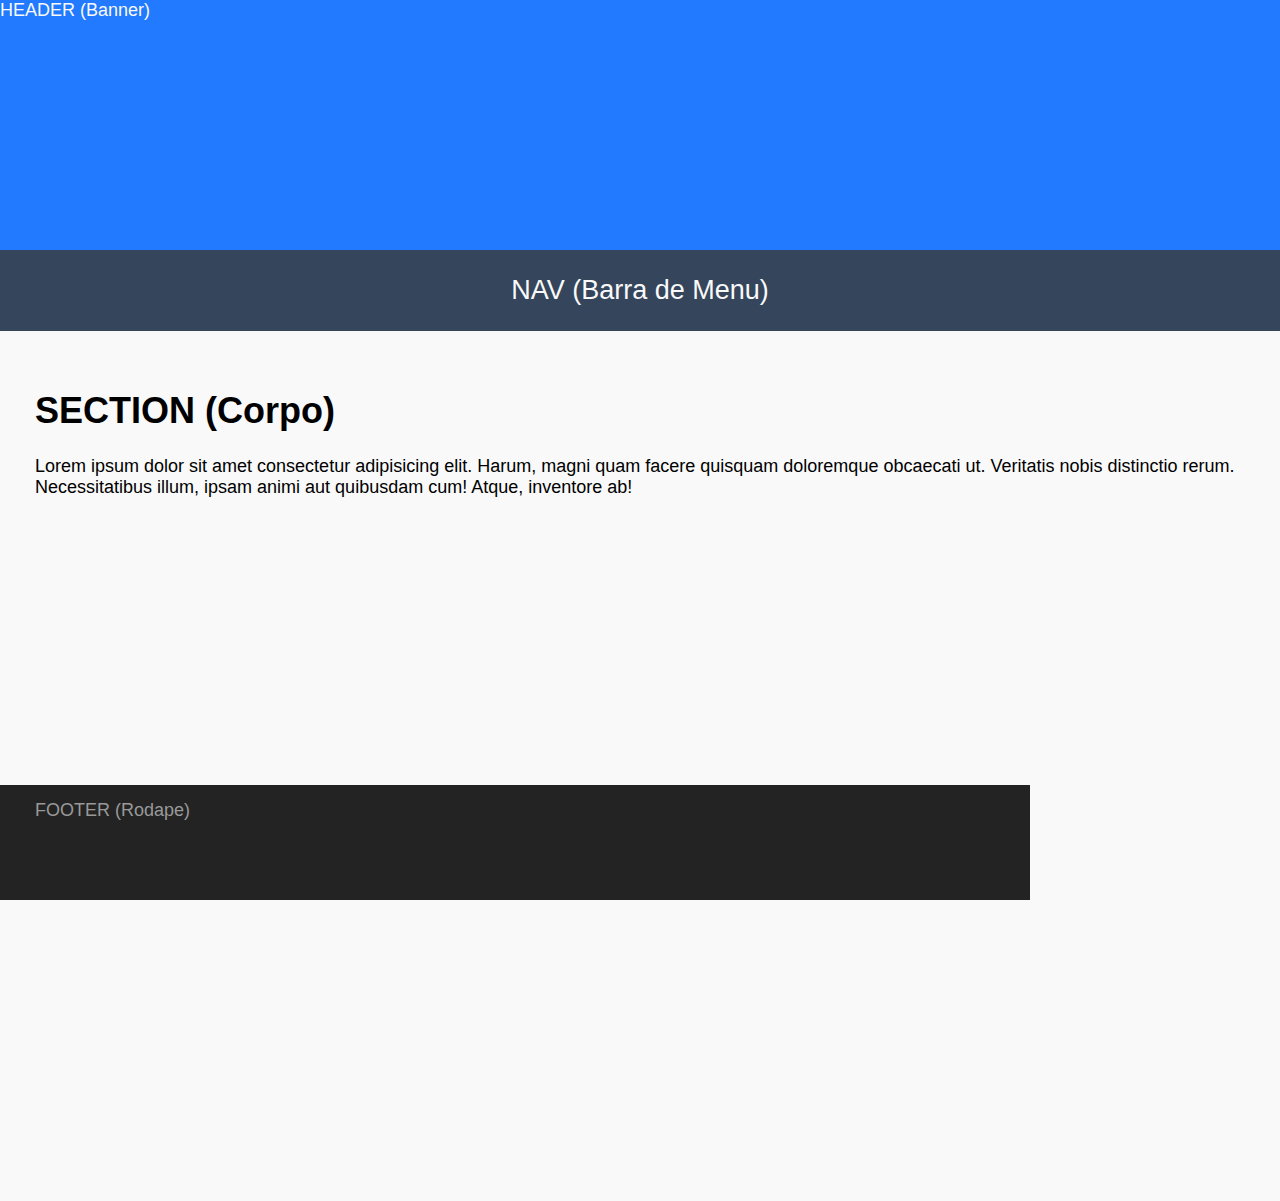
<file: Tags Semanticas/index2.html>
<!DOCTYPE html>
<html lang="pt-br">
<head>
    <meta charset="UTF-8">
    <meta http-equiv="X-UA-Compatible" content="IE=edge">
    <meta name="viewport" content="width=device-width, initial-scale=1.0">
    <title>Tags Semânticas</title>
    <link rel="stylesheet" href="css/style2.css">
</head>
<body>
    <!-- Com Tags Semânticas -->
    <header>
        HEADER (Banner)
    </header>

    <nav>
        NAV (Barra de Menu)
    </nav>

    <section>
        <h1>SECTION (Corpo)</h1>

        <p>Lorem ipsum dolor sit amet consectetur adipisicing elit. Harum, magni quam facere quisquam doloremque obcaecati ut. Veritatis nobis distinctio rerum. Necessitatibus illum, ipsam animi aut quibusdam cum! Atque, inventore ab!</p>
    </section>

    <footer>
        FOOTER (Rodape)
    </footer>
</body>
</html>
</file>
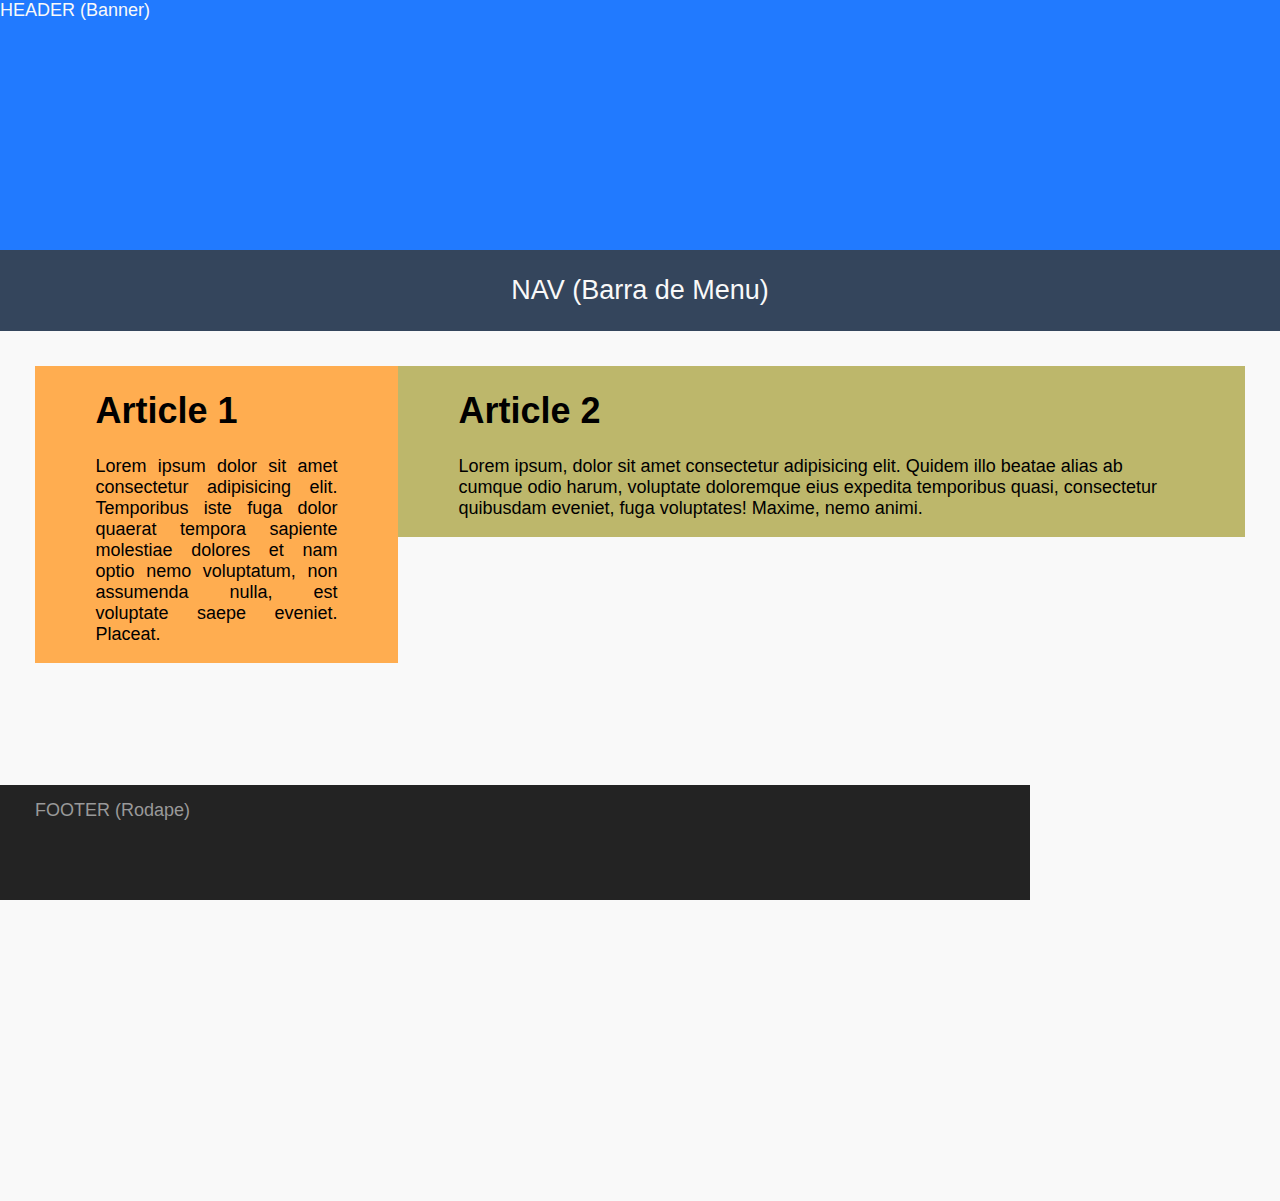
<file: Tags Semanticas/index3.html>
<!DOCTYPE html>
<html lang="pt-br">
<head>
    <meta charset="UTF-8">
    <meta http-equiv="X-UA-Compatible" content="IE=edge">
    <meta name="viewport" content="width=device-width, initial-scale=1.0">
    <title>Tags Semânticas</title>
    <link rel="stylesheet" href="css/style3.css">
</head>
<body>
    <!-- Com Tags Semânticas -->
    <header>
        HEADER (Banner)
    </header>

    <nav>
        NAV (Barra de Menu)
    </nav>

    <section>
        <article class="noticia1">
            <h1>Article 1</h1>
            <p>Lorem ipsum dolor sit amet consectetur adipisicing elit. Temporibus iste fuga dolor quaerat tempora sapiente molestiae dolores et nam optio nemo voluptatum, non assumenda nulla, est voluptate saepe eveniet. Placeat.</p>
        </article>

        <article class="noticia2">
            <h1>Article 2</h1>
            <p>Lorem ipsum, dolor sit amet consectetur adipisicing elit. Quidem illo beatae alias ab cumque odio harum, voluptate doloremque eius expedita temporibus quasi, consectetur quibusdam eveniet, fuga voluptates! Maxime, nemo animi.</p>
        </article>
    </section>

    <footer>
        FOOTER (Rodape)
    </footer>
</body>
</html>
</file>
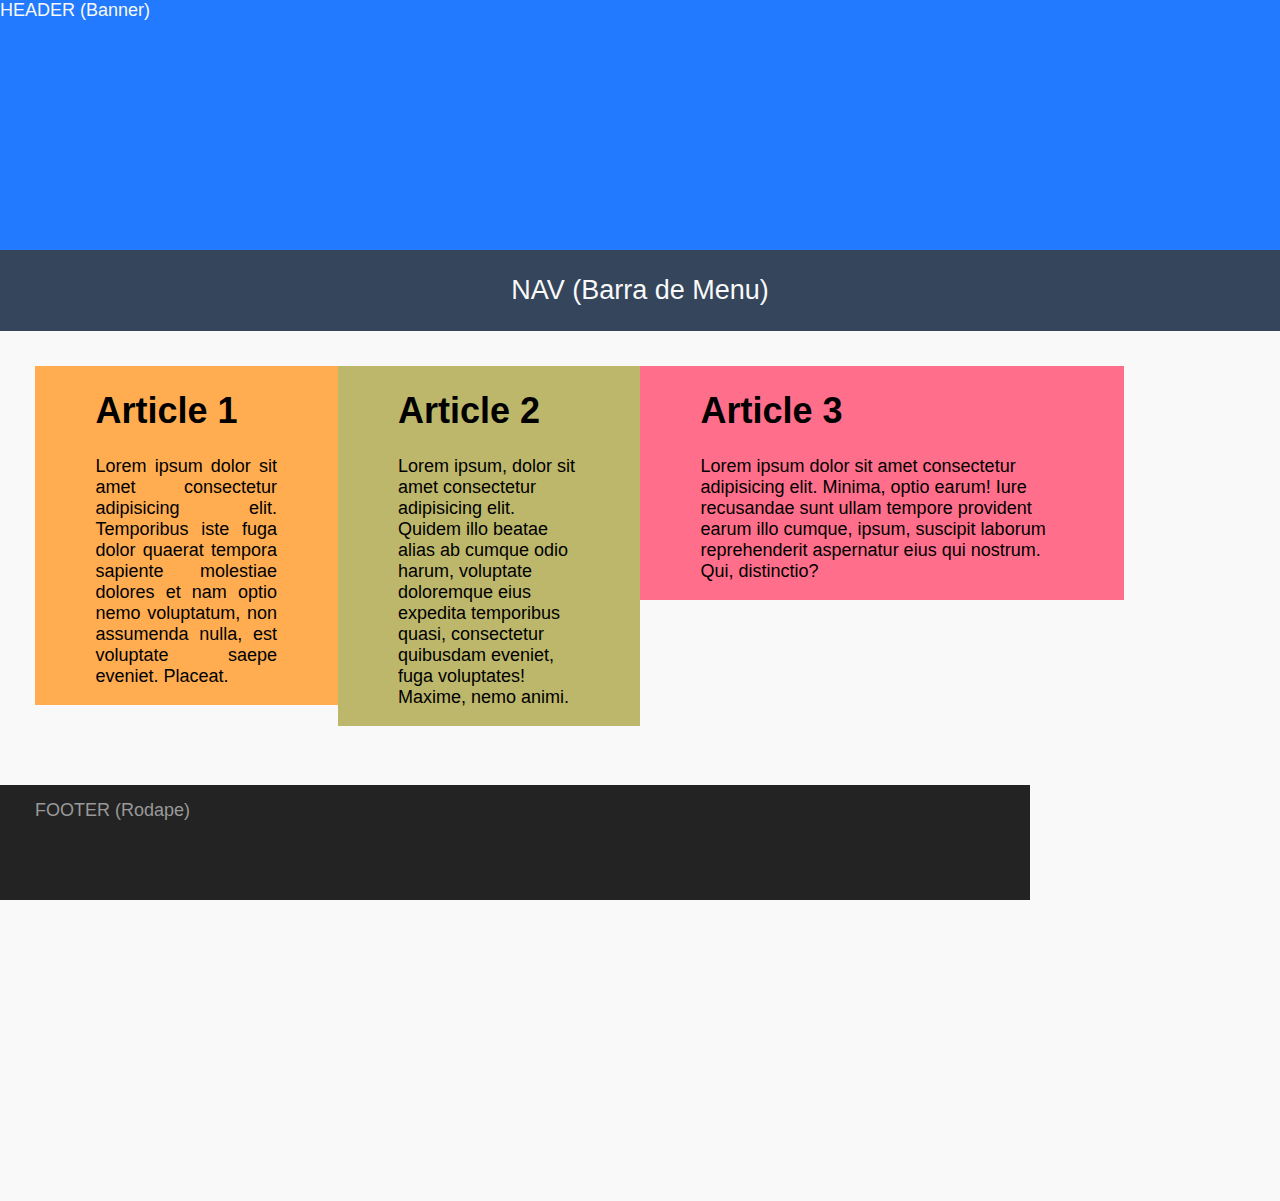
<file: Tags Semanticas/index4.html>
<!DOCTYPE html>
<html lang="pt-br">
<head>
    <meta charset="UTF-8">
    <meta http-equiv="X-UA-Compatible" content="IE=edge">
    <meta name="viewport" content="width=device-width, initial-scale=1.0">
    <title>Tags Semânticas</title>
    <link rel="stylesheet" href="css/style4.css">
</head>
<body>
    <!-- Com Tags Semânticas -->
    <header>
        HEADER (Banner)
    </header>

    <nav>
        NAV (Barra de Menu)
    </nav>

    <section>
        <article class="noticia1">
            <h1>Article 1</h1>
            <p>Lorem ipsum dolor sit amet consectetur adipisicing elit. Temporibus iste fuga dolor quaerat tempora sapiente molestiae dolores et nam optio nemo voluptatum, non assumenda nulla, est voluptate saepe eveniet. Placeat.</p>
        </article>

        <article class="noticia2">
            <h1>Article 2</h1>
            <p>Lorem ipsum, dolor sit amet consectetur adipisicing elit. Quidem illo beatae alias ab cumque odio harum, voluptate doloremque eius expedita temporibus quasi, consectetur quibusdam eveniet, fuga voluptates! Maxime, nemo animi.</p>
        </article>

        <article class="noticia3">
            <h1>Article 3</h1>
            <p>Lorem ipsum dolor sit amet consectetur adipisicing elit. Minima, optio earum! Iure recusandae sunt ullam tempore provident earum illo cumque, ipsum, suscipit laborum reprehenderit aspernatur eius qui nostrum. Qui, distinctio?</p>
        </article>
    </section>

    <footer>
        FOOTER (Rodape)
    </footer>
</body>
</html>
</file>
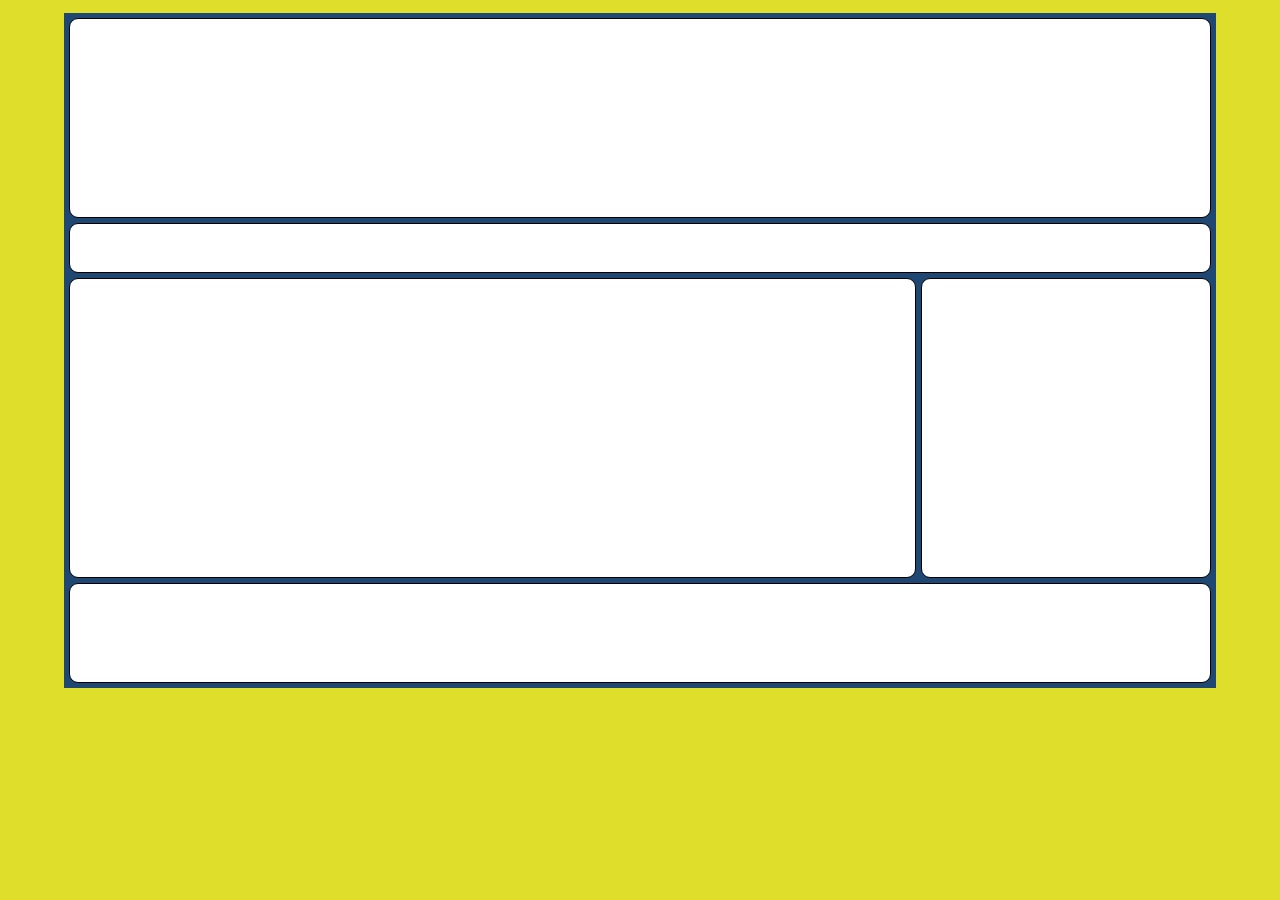
<file: trabalho 4/index1.html>
<!DOCTYPE html>
<html lang="pt-br">
<head>
    <meta charset="UTF-8">
    <meta http-equiv="X-UA-Compatible" content="IE=edge">
    <meta name="viewport" content="width=device-width, initial-scale=1.0">
    <title>Desafio Grid 1</title>
    <link rel="stylesheet" href="style1.css">
</head>
<body>
    <div class="container">
        <div class="item banner"></div>
        <div class="item cabecalho"></div>
        <div class="item principal"></div>
        <div class="item lateral"></div>
        <div class="item rodape"></div>
    </div>
</body>
</html>
</file>
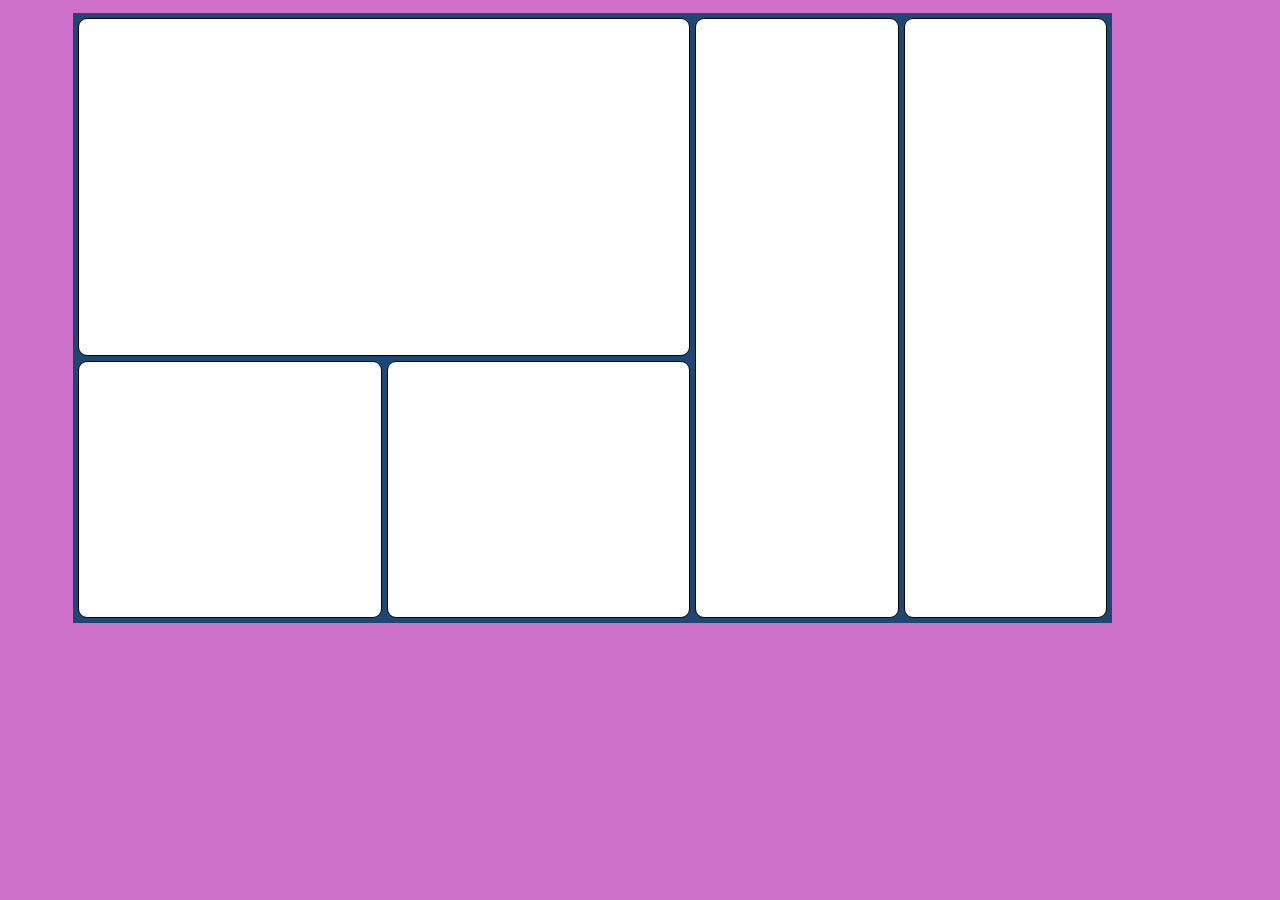
<file: trabalho 4/index2.html>
<!DOCTYPE html>
<html lang="pt-br">
<head>
    <meta charset="UTF-8">
    <meta http-equiv="X-UA-Compatible" content="IE=edge">
    <meta name="viewport" content="width=device-width, initial-scale=1.0">
    <title>desafio com grid2</title>
    <link rel="stylesheet" href="style2.css">
</head>
<body>
    <div class="container">
        <div class="item banner"></div>
        <div class="item cabecalho"></div>
        <div class="item principal"></div>
        <div class="item lateral"></div>
        <div class="item footer"></div>
    </div>
</body>
</html>
</file>
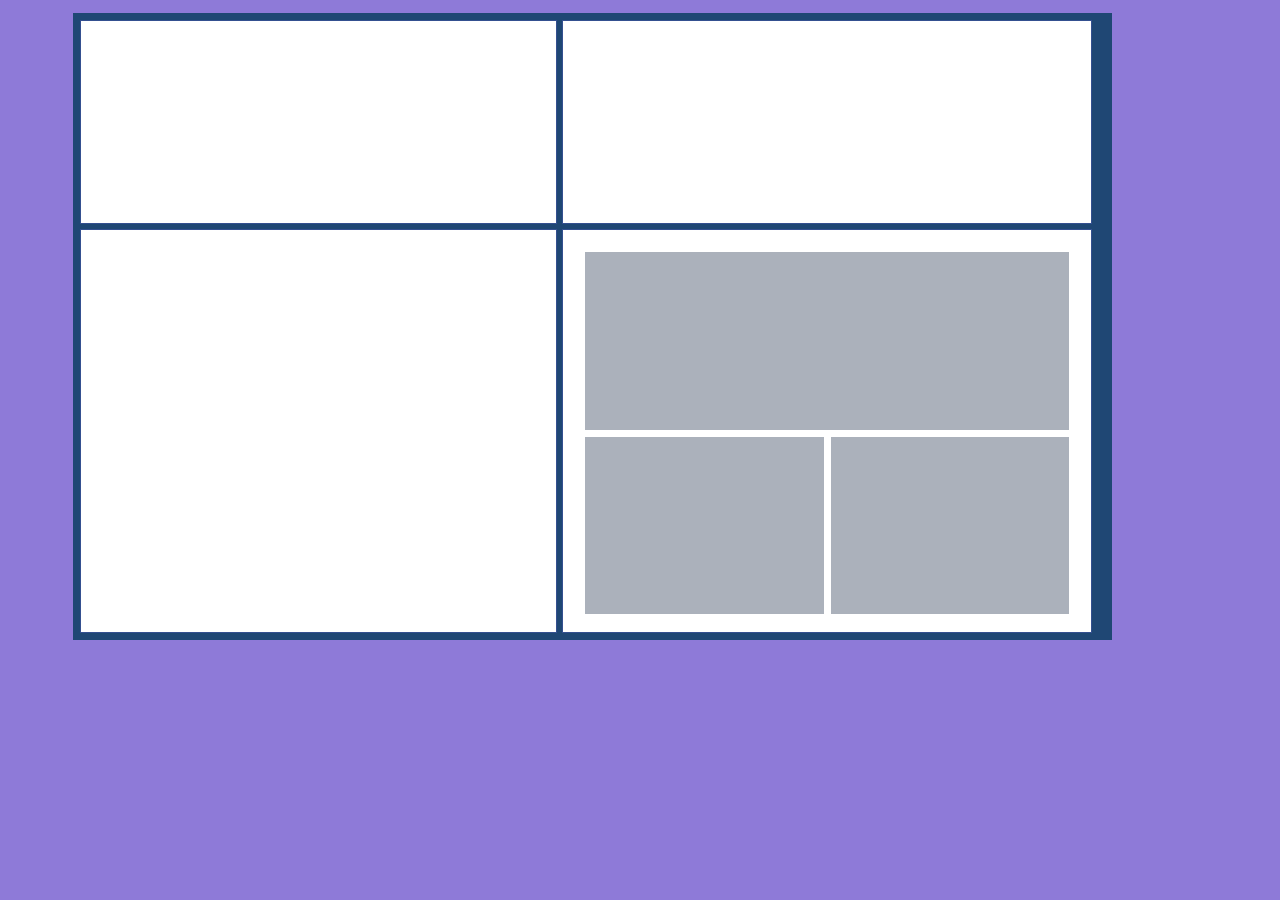
<file: trabalho 4/index3.html>
<!DOCTYPE html>
<html lang="pt-br">
<head>
    <meta charset="UTF-8">
    <meta http-equiv="X-UA-Compatible" content="IE=edge">
    <meta name="viewport" content="width=device-width, initial-scale=1.0">
    <title>desafio com grid3</title>
    <link rel="stylesheet" href="style3.css">
</head>
<body>
    <div class="container">
        <div class="item box-1"></div>
        <div class="item box-2"></div>
        <div class="item box-3"></div>

        <div class="item box-4">
            <div class="container-box">
                <div class="box box-5"></div>
                <div class="box box-6"></div>
                <div class="box box-7"></div>
            </div>
            
        </div>
    </div>
    
</body>
</html>
</file>
<file: 2.2 Blog de Noticias - Media Query/css/style.css>
/* Variáveis Globais em CSS */
:root {
    --tamanho-fonte: 18px;
    --cor1: #f9f9f9;
    --cor2: #dddddd;
    --cor3: #999999;
    --cor4: #232323;
    --cor5: #4030ab;
}

* {
    margin: 0;
    padding: 0;
    box-sizing: border-box;
}

html {
    font-family: Verdana, Geneva, Tahoma, sans-serif;
    font-size: var(--tamanho-fonte);
}

body {
    background-color: var(--cor2);
    color: var(--cor4);
}

a {
    text-decoration: none;
    color: var(--cor4);
}

nav {
    font-size: 1.5rem;
    font-weight: 700;
    text-align: left;
    background-color: var(--cor1);
    border-bottom: var(--cor2);
    padding: 15px 0;
    width: 100%;
    position: fixed;
    top: 0;
}

.logotipo {
    padding-left: 10%;
    display: inline-block;
}

.logotipo span {
    color: var(--cor5);
}

.menu {
    float: right;
    padding-right: 10%;
}

.menu a {
    font-size: 1.2rem;
    padding: 8px 15px;
    transition: 0.5s;
}

.menu a:hover {
    background-color: var(--cor5);
    color: var(--cor1);
}

section {
    width: 80%;
    margin: auto;
    margin-bottom: 65px;
    margin-top: 75px;
}

article {
    padding: 80%;
    margin: 10px 0;
    overflow: hidden;
    background-color: var(--cor1);
}

article img {
    width: 16%;
    float: left;
    padding: 5px;
    border-radius: 5px;
    border: 1px solid var(--cor2);
    background-color: var(--cor1);
    margin-right: 15px;
}

h1 {
    margin-bottom: 25px;
}

h1 a:hover {
    color: var(--cor5);
}

p {
    text-align: justify;
}

footer {
    width: 100%;
    text-align: ;
}

/* Extra small */

@media (min-width: 300px) {
    section {
        width: 96%;
        margin-top: 110px;
    }

    article img {
        width: 100%;
    }
}

@media (min-width: 576px) {
    article img {
        width: 38%;
    }
}

@media (min-width: 768px) {
    section {
        width: 80%;
        margin-top: 75px;
    }
}

@media (min-width: 992px) {
    article img {
        width: 25%;
    }
}

@media (min-width: 1200px) {
    section {
        width: 15%;
    }
}
</file>
<file: 3. Tela de Login com flexbox/css/style.css>
/* Importa a fonte Open Sans da Google Fonts */
@import url('https://fonts.googleapis.com/css2?family=Open+Sans:wght@400;500;700;800&display=swap');

* {
    margin: 0;
    padding: 0;
    box-sizing: border-box;
}

html {
    font-family: 'Open Sans', sans-serif;
    font-size: 18px;
}

body {
    color: #232323;
    background: #dce0e2 url("../img/bg.png");
}

.container {
    width: 50%;
    margin: auto;
    margin-top: 75px;
    text-align: center;
    border-radius: 8px;
    padding: 35px;
    box-shadow: 0 0 5px #232323;
    background: linear-gradient(90deg, #1f4774, #833964);
    /* gradient: graus, cor inicial, cor final */
}

form {
    width: 50%;
    margin: auto;
    color: #f9f9f9;
    border: solid #d7f145 1px;
}

form h1 {
    margin-bottom: 15px;
}

form input {
    display: block;
    width: 100%;
    margin: auto;
    border-radius: 8px;
    border: none;
    outline: none;
    padding: 10px;
    margin-bottom: 15px;
}

form ::placeholder {
    color: #aaaaaa;
    font-size: 1rem;
    letter-spacing: 0.1rem;
}

.form-button {
    display: flex;
    justify-content: space-evenly;
    flex-direction: row;
}
</file>
<file: CSS Flexbox/css/style.css>
html {
    font-family: Verdana, Geneva, Tahoma, sans-serif;
    font-size: 18px;
}

body {
    color: #232323;
    background-color: #eeeeee;
}

main {
    width: 80%;
    margin: 35px auto;
    padding: 0 45px;
    border-left: solid 1px #dddddd;
    border-right: solid 1px #dddddd;
    text-align: justify;
}

.container {

}

.container span, ul span {
    font-weight: 700;
}

ul li {
    margin-bottom: 10px;
}

.item {
    height: 50px;
    width: 150px;
    text-align: center;
    padding: 15px 50px;
    background-color: #999999;
    border: solid 2px #232323;
}
</file>
<file: Desafio/css/style.css>
html {
    font-family: Verdana, Geneva, Tahoma, sans-serif;
    font-size: 18px;
}

body {
    padding: 50px;
    color: #232323;
    background-color: #f9f9f9;
}

.item {
    border: solid 5px #345090;
    background-color: white;
    text-align: center;
    padding: 5px;
}

.container {
    padding: 5px;
    display: grid;
    grid-template-columns: auto auto auto auto;
    grid-auto-rows: 200px 50px 300px 100px;
    grid-template-areas:
        "banner banner banner banner"
        "cabecalho cabecalho cabecalho cabecalho "
        "principal principal principal lateral "
        "rodape rodape rodape rodape "
    ;
}

.banner {
    grid-area: banner;
}

.cabecalho {
    grid-area: cabecalho;
}

.principal {
    grid-area: principal;
}

.lateral {
    grid-area: lateral;
}

.rodape {
    grid-area: rodape;
}
</file>
<file: Projeto 2 blog de noticias - 1/style.css>
@import url('https://fonts.googleapis.com/css2?family=Roboto:wght@400;700&display=swap');
/* variaveis no css */
:root{
    --cor1: #f9f9f9;
    --cor2: #dddddd;
    --cor3: #999999;
    --cor4: #232323;
    --cor5: #4030ab;
    --cor6: #6464ff;
    --cor7: red;
    --tamanho-fonte: 18px;

}

/* limpa as configurações padrão dos navegadores */
*{
    margin: 0;
    padding: 0;
    box-sizing: border-box;

}
html{
   font-family: 'Roboto',sans-serif;
   font-size: 18px;

   
}
.venti{
    height: 180px;
}
body{
    background-color: var(--cor3);
    color: var(--cor4);
}
a{
    text-decoration: none;
    color: var(--cor4)
}
nav{
    font-size: 1.5rem;
    font-weight: 700;
    text-align: left;
    background-color: var(--cor1);
    border-bottom: 2px solid var(--cor2);
    padding: 15px 0;
    position: fixed;
    width: 100%;
    top: 0;

}
.logotipo{
    padding-left: 10%;
    display:inline-block;

}
.logotipo span{
    color: var(--cor7);

}
.menu{
    float: right;
    padding-right: 10%;

}
.menu a{
    font-size: 1.2rem;
    padding: 8px 15px;
    transition: 0.5s;
    
}
.menu a:hover{
    background-color: var(--cor6);
    color: var(--cor1);
}
section{
    width: 80%;
    margin: auto;
    margin-top: 75px;
    margin-bottom: 65px;
    


   
}

article{
    padding: 15px;
    
    margin: 10px 0;
    background-color: var(--cor1);
    overflow: hidden;
}

article img{
    width: 16%;
    float: left;
    padding: 5px;
    border: 1px solid var(--cor2);
    border-radius: 5px;
    background-color: var(--cor1);
    margin-right: 10px;

}
h1{
    margin-bottom: 25px;

}
h1:hover{
    color: var(--cor6)
    cursor:pointer;
}
p{
    text-align: justify;
}
footer{
    position: fixed;
    padding: 15px;
    color: var(--cor3);
    background-color: var(--cor4);
    bottom: 0;
    width: 100%;
    opacity: 0.7;
}

    /* importa a font do google */
</file>
<file: Tags Semanticas/css/style.css>
html {
    font-family: 'Segoe UI', Tahoma, Geneva, Verdana, sans-serif;
    font-size: 18px;
}

body {
    margin: 0;
    padding: 0;
    box-sizing: border-box;
    background-color: #999999;
}

.banner {
    height: 250px;
    background-color: #217aff;
    color: #f9f9f9;
}

.menu {
    background-color: #34455c;
    padding: 25px;
    text-align: center;
    color: #f9f9f9;
    font-size: 1.5rem;
}

.corpo {
    min-height: 800px;
    padding: 35px;
    background-color: #f9f9f9;
}

.rodape {
    width: 75%;
    height: 85px;
    color: #999999;
    padding: 15px 35px;
    background-color: #232323;
    position: fixed;
    bottom: 0;
}
</file>
<file: 2.2 Blog de Noticias - Media Query/2.3 Blog de Noticias - Menu Hamburguer/css/style.css>
/* Variáveis Globais em CSS */
:root {
    --tamanho-fonte: 18px;
    --cor1: #f9f9f9;
    --cor2: #dddddd;
    --cor3: #999999;
    --cor4: #232323;
    --cor5: #4030ab;
}

* {
    margin: 0;
    padding: 0;
    box-sizing: border-box;
}

html {
    font-family: Verdana, Geneva, Tahoma, sans-serif;
    font-size: var(--tamanho-fonte);
}

body {
    background-color: var(--cor2);
    color: var(--cor4);
}

a {
    text-decoration: none;
    color: var(--cor4);
}

nav {
    font-size: 1.5rem;
    font-weight: 700;
    text-align: left;
    background-color: var(--cor1);
    border-bottom: var(--cor2);
    padding: 15px 0;
    width: 100%;
    position: fixed;
    top: 0;
}

.logotipo {
    padding-left: 10%;
    display: inline-block;
}

.logotipo span {
    color: var(--cor5);
}

.menu {
    float: right;
    padding-right: 10%;
}

.menu a {
    font-size: 1.2rem;
    padding: 8px 15px;
    transition: 0.5s;
}

.menu a:hover {
    background-color: var(--cor5);
    color: var(--cor1);
}

.drop-menu {
    float: right;
    overflow: hidden;
    margin-right: 2%;
    display: none;
}

.drop-menu .drop-button {
    margin: 0;
    border: none;
    padding: 5px 35px;
    background-color: inherit;
}

.drop-content {
    display: none;
    position: absolute;
    background-color: var(--cor1);
    min-width: 160px;
    box-shadow: 0 8px 16px 0 var(--cor4);
    font-size: 1.2rem;
    font-weight: 700;
    padding-bottom: 5px;
    z-index: 1;
}

.drop-content a {
    display: block;
    float: none;
    padding: 12px 16px;
    text-decoration: none;
    text-align: left;
    color: var(--cor4);
}

.drop-content a:hover {
    background-color: var(--cor5);
    color: var(--cor1);
}

.drop-menu:hover .drop-content {
    display: block;
}

.drop-button span {
    display: block;
    width: 35px;
    height: 5px;
    margin-bottom: 5px;
    border-radius: 3px;
    background-color: var(--cor4);
    transition: 2.5s;
}

.drop-button:hover {
    background-color: var(--cor3);
    transition: 0.3s;
}

section {
    width: 80%;
    margin: auto;
    margin-bottom: 65px;
    margin-top: 75px;
}

article {
    padding: 80%;
    margin: 10px 0;
    overflow: hidden;
    background-color: var(--cor1);
}

article img {
    width: 16%;
    float: left;
    padding: 5px;
    border-radius: 5px;
    border: 1px solid var(--cor2);
    background-color: var(--cor1);
    margin-right: 15px;
}

h1 {
    margin-bottom: 25px;
}

h1 a:hover {
    color: var(--cor5);
}

p {
    text-align: justify;
}

footer {
    width: 100%;
    text-align: center;
}

/* Extra small */

@media (min-width: 300px) {
    section {
        width: 96%;
        margin-top: 110px;
    }

    article img {
        width: 100%;
    }
}

@media (min-width: 576px) {
    article img {
        width: 38%;
    }
}

@media (min-width: 768px) {
    section {
        width: 80%;
        margin-top: 75px;
    }
}

@media (min-width: 992px) {
    article img {
        width: 25%;
    }
}

@media (min-width: 1200px) {
    section {
        width: 15%;
    }
}
</file>
<file: Tags Semanticas/css/style2.css>
html {
    font-family: 'Segoe UI', Tahoma, Geneva, Verdana, sans-serif;
    font-size: 18px;
}

body {
    margin: 0;
    padding: 0;
    box-sizing: border-box;
    background-color: #999999;
}

header {
    height: 250px;
    background-color: #217aff;
    color: #f9f9f9;
}

nav {
    background-color: #34455c;
    padding: 25px;
    text-align: center;
    color: #f9f9f9;
    font-size: 1.5rem;
}

section {
    min-height: 800px;
    padding: 35px;
    background-color: #f9f9f9;
}

footer {
    width: 75%;
    height: 85px;
    color: #999999;
    padding: 15px 35px;
    background-color: #232323;
    position: fixed;
    bottom: 0;
}
</file>
<file: Tags Semanticas/css/style3.css>
html {
    font-family: 'Segoe UI', Tahoma, Geneva, Verdana, sans-serif;
    font-size: 18px;
}

body {
    margin: 0;
    padding: 0;
    box-sizing: border-box;
    background-color: #999999;
}

header {
    height: 250px;
    background-color: #217aff;
    color: #f9f9f9;
}

nav {
    background-color: #34455c;
    padding: 25px;
    text-align: center;
    color: #f9f9f9;
    font-size: 1.5rem;
}

section {
    min-height: 800px;
    padding: 35px;
    background-color: #f9f9f9;
}

footer {
    width: 75%;
    height: 85px;
    color: #999999;
    padding: 15px 35px;
    background-color: #232323;
    position: fixed;
    bottom: 0;
}

.noticia1 {
    width: 20%;
    height: 100%;
    background-color: #ffad50;
    float: left;
    padding: 0 5%;
    text-align: justify;
}

.noticia2 {
    width: 60%;
    height: 100%;
    padding: 0 5%;
    background-color: #bdb76b;
    float: left;
}
</file>
<file: Tags Semanticas/css/style4.css>
/* Variáveis em CSS */
:root {
    --cor1: #f9f9f9;
    --cor2: #999999;
    --Cor3: #232323;
    --cor4: #217aff;
    --fonte-padrao: 18px;
}

html {
    font-family: 'Segoe UI', Tahoma, Geneva, Verdana, sans-serif;
    font-size: var(--fonte-padrao);
}

body {
    margin: 0;
    padding: 0;
    box-sizing: border-box;
    background-color: var(--cor2);
}

header {
    height: 250px;
    /* background-color: #217aff; */
    background-color: var(--cor4);
    color: #f9f9f9;
}

nav {
    background-color: #34455c;
    padding: 25px;
    text-align: center;
    color: #f9f9f9;
    font-size: 1.5rem;
}

section {
    min-height: 800px;
    padding: 35px;
    /* background-color: #f9f9f9; */
    background-color: var(--cor1);
}

footer {
    width: 75%;
    height: 85px;
    color: #999999;
    padding: 15px 35px;
    /* background-color: #232323; */
    background-color: var(--Cor3);
    position: fixed;
    bottom: 0;
}

.noticia1 {
    width: 15%;
    height: 100%;
    background-color: #ffad50;
    float: left;
    padding: 0 5%;
    text-align: justify;
}

.noticia2 {
    width: 15%;
    height: 100%;
    padding: 0 5%;
    background-color: #bdb76b;
    float: left;
}

.noticia3 {
    width: 30%;
    height: 100%;
    padding: 0 5%;
    background-color: #ff6e8b;
    float: left;
}
</file>
<file: trabalho 4/style1.css>
html {
    font-family: Arial, Helvetica, sans-serif;
    font-size: 18px;
}

body {
    margin-top: 1%;
    margin-left: 5%;
    margin-right: 5%;
    margin-bottom: 1%;
    background-color: rgb(223, 223, 43);
}

.item {
    border: solid 1px #345090;
    background-color: white;
    text-align: center;
    padding: 5px;
}

.container {
    padding: 5px;
    display: grid;
    grid-template-columns: auto auto auto auto;
    grid-auto-rows: 200px 50px 300px 100px;
    background-color: #1f4774;
    gap: 5px;
    grid-template-areas:
        "banner banner banner banner"
        "cabecalho cabecalho cabecalho cabecalho "
        "principal principal principal lateral "
        "rodape rodape rodape rodape "
    ;
}

.container *{
    border: solid 1px ;
    border-radius: 9px;
    background-color:white;
    padding-top:15px;
    text-align: center;
}

.banner {
    grid-area: banner;
}

.cabecalho {
    grid-area: cabecalho;  
}

.principal {
    grid-area: principal;
}

.lateral {
    grid-area: lateral;
}

.rodape {
    grid-area: rodape;
}
</file>
<file: trabalho 4/style2.css>
html {
    font-family: Arial, Helvetica, sans-serif;
    font-size: 18px;
}

body {
   background-color: rgb(204, 112, 204);
   padding: 5px 160px 10px 65px;
}

.item {
    border: solid 1px #345090;
    background-color: white;
    text-align: center;
    padding: 1px;
}

.container {
    min-height: 600px;
    padding: 5px;
    display: grid;
    grid-template-columns: auto auto auto;
     /* grid-auto-rows: 200px 50px 300px 100px; */ 
    background-color: #1f4774;
    gap: 5px;
    /* grid-template-areas: 
        "banner banner banner banner"
        "cabecalho cabecalho cabecalho cabecalho "
        "principal principal principal lateral "
        "rodape rodape rodape rodape "
    ; */
}

.container *{
    border: solid 1px ;
    border-radius: 9px;
    background-color:white;
    text-align: center;
}
/*  
.banner {
    grid-area: banner;
    width: 665px;
    height: 280px;
    grid-column: auto;
    margin-left:10px;
}
.cabecalho { 
    grid-area: cabecalho;
    grid-column: 5; 
    height: 640px;
    grid-row: 1/ span 2;
    margin-left: 115px;
}
.principal {
    grid-area: principal;
    max-width: 325px;
    margin-left: 10px;
    margin-top: 50px;
    height: 330px;
}
.lateral {
    grid-area: lateral;
    height: 640px;
    grid-row: 1 / span 2;
    grid-column: 6;
    margin-left: 5px;
    margin-right: 5px;
}
footer{
    grid-column:4;
    grid-row: 3;
    margin-top: 50px;
    height: 330px;
} */

.banner {
    grid-area: 1 / 1 / 1 / 3;
    min-height: 280px;
}

.cabecalho {
    grid-area: 1 / 3 / 3 / 3;
    min-width: 100px;
}

.principal {
    grid-area: 1 / 4 / 3 / 4;
    min-width: 100px;
}

.lateral, .footer {
    min-height: 200px;
    min-width: 200px;
}
</file>
<file: trabalho 4/style3.css>
html {
    font-family: Arial, Helvetica, sans-serif;
    font-size: 18px;
}

body {
   background-color: rgb(142, 122, 216);
   padding: 5px 160px 10px 65px;
}

.item {
    border: solid 1px #345090;
    background-color: white;
    text-align: center;
    padding: 1px;
}

.container {
    min-height: 600px;
    padding: 7px 20px 7px 7px;
    display: grid;
    grid-template-columns: auto auto ;
     
    background-color: #1f4774;
    gap: 5px;
   

.container *{
    border: solid 1px ;
    border-radius: 9px;
    background-color:white;
    text-align: center;
}

.container-box{
    height: 91%;
     
    display: grid;
    grid-template-columns: auto auto;
    background-color: white;
    gap: 5px;
    margin: 20px; 
    border: none;
}

.box{
    background-color: rgb(171, 177, 187);
    border: solid 1px white;
    text-align: center;
    padding: 1px;
}

.box-1 , .box-2{
    min-height: 200px;
}

.box-3 , .box-4{
    min-height: 400px;
}

.box-5{
    grid-area: 1 / 1 / 1 / 3;
}
</file>
